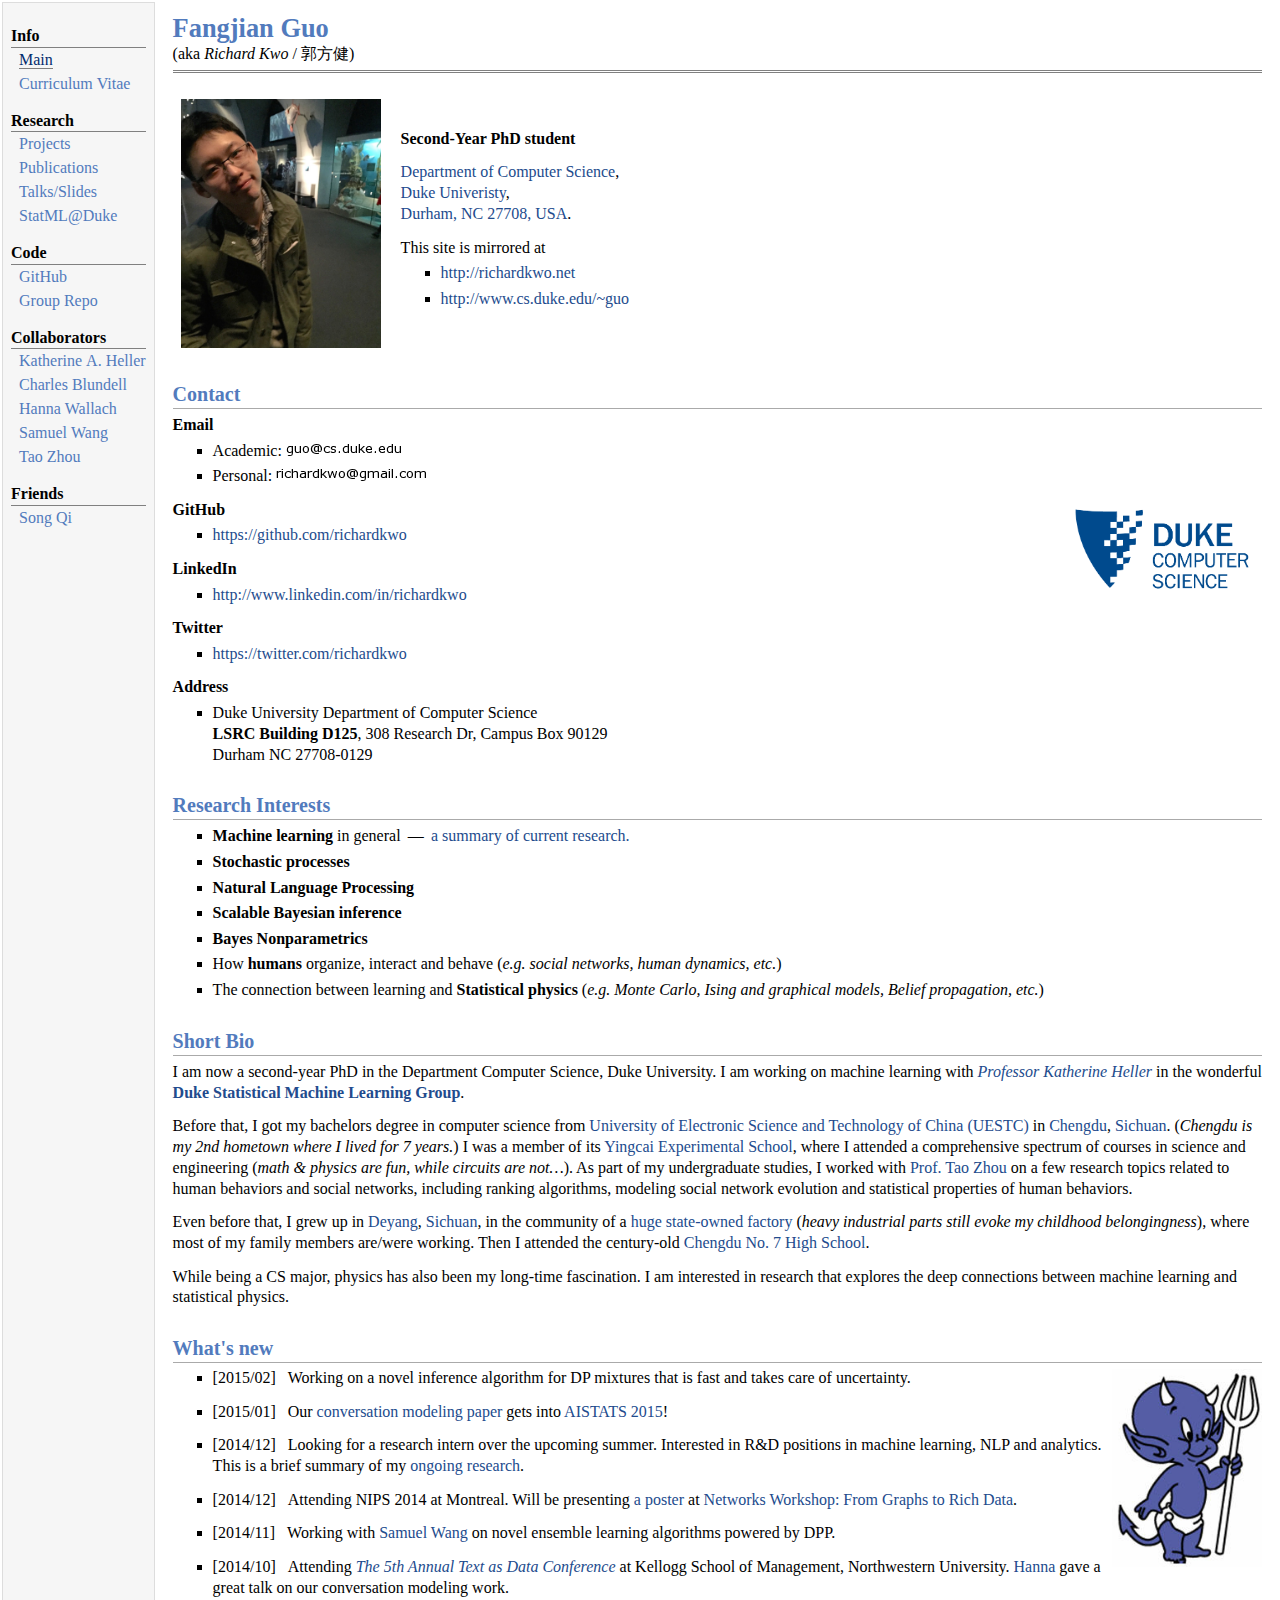
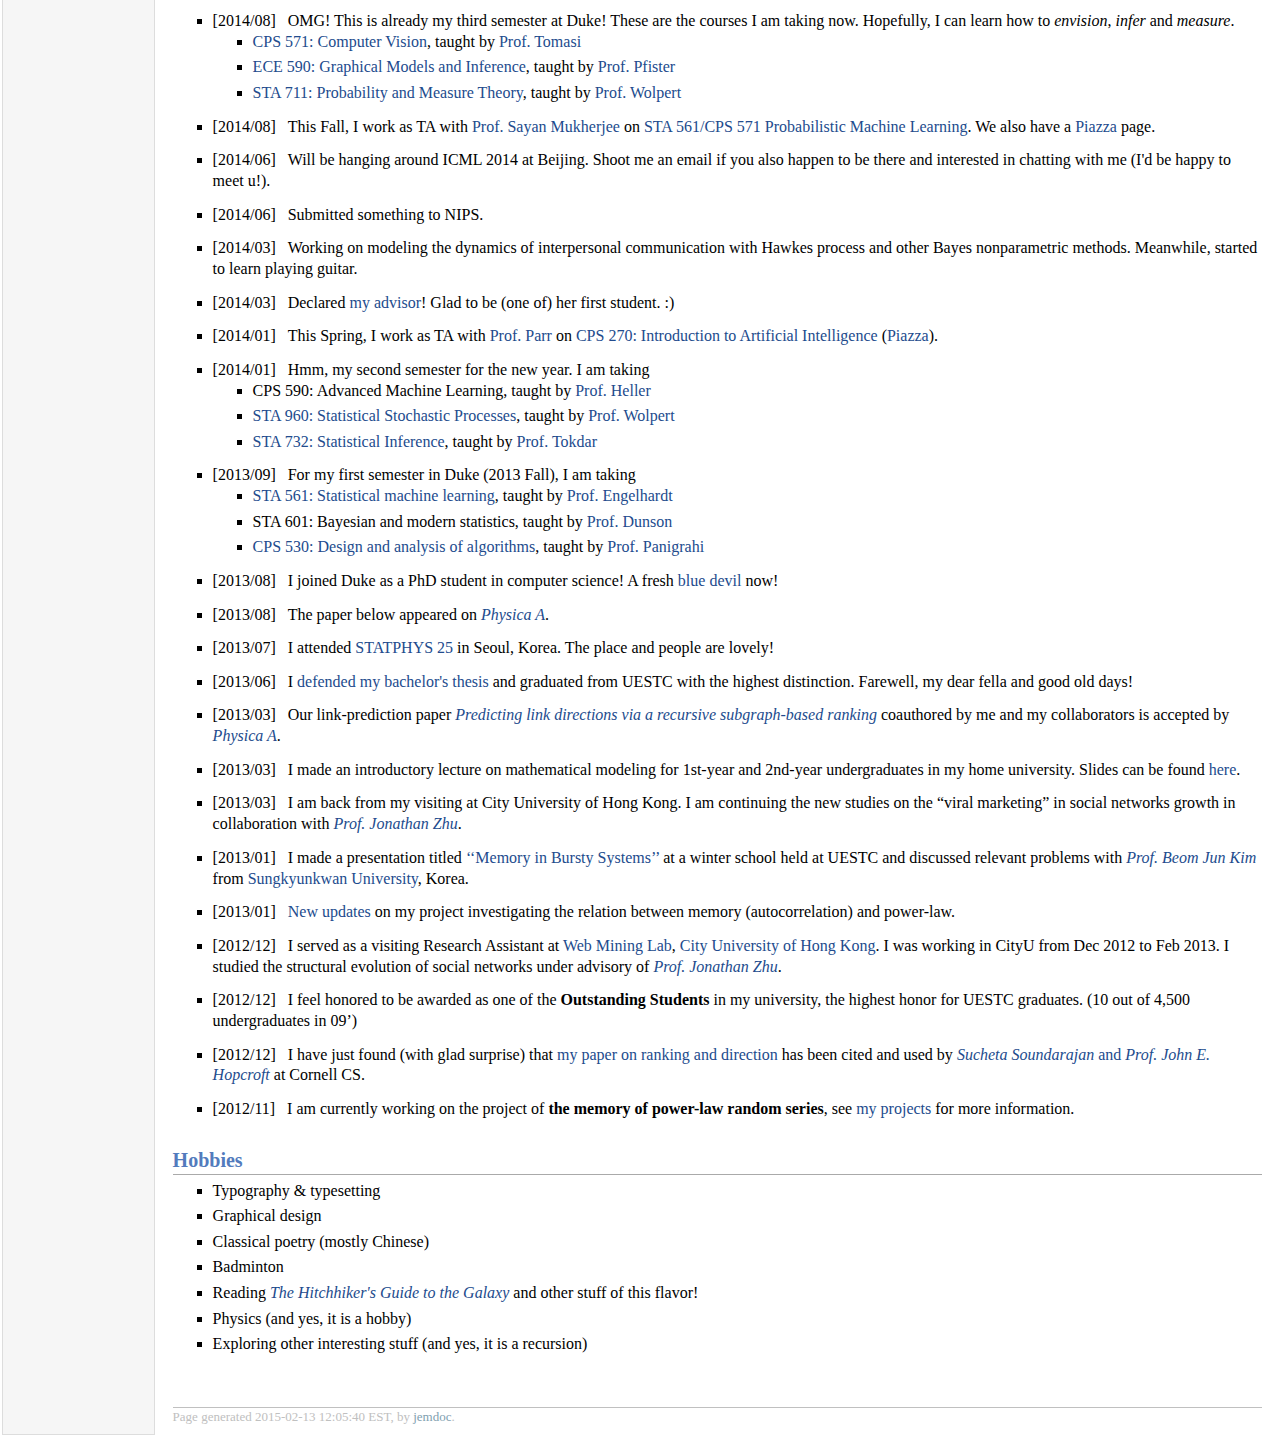
<file: html/index.html>
<!DOCTYPE html PUBLIC "-//W3C//DTD XHTML 1.1//EN"
  "http://www.w3.org/TR/xhtml11/DTD/xhtml11.dtd">
<html xmlns="http://www.w3.org/1999/xhtml" xml:lang="en">
<head>
<meta name="generator" content="jemdoc, see http://jemdoc.jaboc.net/" />
<meta http-equiv="Content-Type" content="text/html;charset=utf-8" />
<link rel="stylesheet" href="jemdoc.css" type="text/css" />
<title>Fangjian Guo's Home Page</title>
</head>
<body>
<script type="text/javascript">
var gaJsHost = (("https:" == document.location.protocol) ? "https://ssl." : "http://www.");
document.write(unescape("%3Cscript src='" + gaJsHost + "google-analytics.com/ga.js' type='text/javascript'%3E%3C/script%3E"));
</script>
<script type="text/javascript">
try {
    var pageTracker = _gat._getTracker("UA-36013347-1");
    pageTracker._trackPageview();
} catch(err) {}</script>
<table summary="Table for page layout." id="tlayout">
<tr valign="top">
<td id="layout-menu">
<div class="menu-category">Info</div>
<div class="menu-item"><a href="index.html" class="current">Main</a></div>
<div class="menu-item"><a href="CV.html">Curriculum&nbsp;Vitae</a></div>
<div class="menu-category">Research</div>
<div class="menu-item"><a href="project.html">Projects</a></div>
<div class="menu-item"><a href="publication.html">Publications</a></div>
<div class="menu-item"><a href="talks.html">Talks/Slides</a></div>
<div class="menu-item"><a href="http://web.duke.edu/statml/">StatML@Duke</a></div>
<div class="menu-category">Code</div>
<div class="menu-item"><a href="https://github.com/richardkwo">GitHub</a></div>
<div class="menu-item"><a href="https://github.com/dukeML">Group&nbsp;Repo</a></div>
<div class="menu-category">Collaborators</div>
<div class="menu-item"><a href="https://stat.duke.edu/~kheller/">Katherine&nbsp;A.&nbsp;Heller</a></div>
<div class="menu-item"><a href="http://www.gatsby.ucl.ac.uk/~ucgtcbl/">Charles&nbsp;Blundell</a></div>
<div class="menu-item"><a href="http://dirichlet.net/">Hanna&nbsp;Wallach</a></div>
<div class="menu-item"><a href="https://stat.duke.edu/~xw56/">Samuel&nbsp;Wang</a></div>
<div class="menu-item"><a href="http://scholar.google.com/citations?user=MXgWgmEAAAAJ">Tao&nbsp;Zhou</a></div>
<div class="menu-category">Friends</div>
<div class="menu-item"><a href="http://www.songqiuestc.com/">Song&nbsp;Qi</a></div>
</td>
<td id="layout-content">
<div id="toptitle">
<h1>Fangjian Guo</h1>
<div id="subtitle">(aka <i>Richard Kwo</i> / 郭方健)</div>
</div>
<table class="imgtable"><tr><td>
<a href="https://www.flickr.com/richardkwo/"><img src="photos/at_natural_history_museum.jpg" alt="My photo" width="200px" /></a>&nbsp;</td>
<td align="left"><p><b>Second-Year PhD student</b></p>
<p><a href="http://www.cs.duke.edu/">Department of Computer Science</a>, <br />
<a href="http://duke.edu/">Duke Univeristy</a>, <br />
<a href="https://www.google.com/maps?sll=36.0024071,-78.9370579&amp;sspn=0.02423327337426626,0.061800491502095954&amp;t=m&amp;q=Levine+Science+Research+Center,+Durham,+NC&amp;dg=opt&amp;ie=UTF8&amp;hq=&amp;hnear=Levine+Science+Research+Center,+Durham,+North+Carolina+27710&amp;ll=36.004691,-78.941917&amp;spn=0.01038,0.022724&amp;z=16&amp;vpsrc=0&amp;iwloc=A">Durham, NC 27708, USA</a>.</p>
<p>This site is mirrored at </p>
<ul>
<li><p><a href="http://richardkwo.net">http://richardkwo.net</a></p>
</li>
<li><p><a href="http://www.cs.duke.edu/~guo">http://www.cs.duke.edu/~guo</a></p>
</li>
</ul>
</td></tr></table>
<h2>Contact</h2>
<p><b>Email</b> </p>
<p><a href="http://www.cs.duke.edu/"><img src="cslogo.png" alt="Duke CS logo" align="right" width=200> </a></p>
<ul>
<li><p>Academic: <img src="csmail.png" align="bottom"></p>
</li>
<li><p>Personal: <img src="gmail.png" align="bottom"></p>
</li>
</ul>
<p><b>GitHub</b></p>
<ul>
<li><p><a href="https://github.com/richardkwo">https://github.com/richardkwo</a></p>
</li>
</ul>
<p><b>LinkedIn</b></p>
<ul>
<li><p><a href="http://www.linkedin.com/in/richardkwo">http://www.linkedin.com/in/richardkwo</a></p>
</li>
</ul>
<p><b>Twitter</b></p>
<ul>
<li><p><a href="https://twitter.com/richardkwo">https://twitter.com/richardkwo</a></p>
</li>
</ul>
<p><b>Address</b> </p>
<ul>
<li><p>Duke University Department of Computer Science <br />
<b>LSRC Building D125</b>, 308 Research Dr, Campus Box 90129 <br />
Durham NC 27708-0129</p>
</li>
</ul>
<h2>Research Interests</h2>
<ul>
<li><p><b>Machine learning</b> in general &#8201;&mdash;&#8201; <a href="current-research.html">a summary of current research.</a></p>
</li>
<li><p><b>Stochastic processes</b></p>
</li>
<li><p><b>Natural Language Processing</b></p>
</li>
<li><p><b>Scalable Bayesian inference</b></p>
</li>
<li><p><b>Bayes Nonparametrics</b></p>
</li>
<li><p>How <b>humans</b> organize, interact and behave (<i>e.g. social networks, human dynamics, etc.</i>) </p>
</li>
<li><p>The connection between learning and <b>Statistical physics</b> (<i>e.g. Monte Carlo, Ising and graphical models, Belief propagation, etc.</i>)</p>
</li>
</ul>
<h2>Short Bio</h2>
<p>I am now a second-year PhD in the Department Computer Science, Duke University. I am working on machine learning with <a href="http://stat.duke.edu/~kheller/"><i>Professor Katherine Heller</i></a> in the wonderful 
<a href="https://web.duke.edu/statml/"><b>Duke Statistical Machine Learning Group</b></a>.</p>
<p>Before that, I got my bachelors degree in computer science from <a href="http://www.oice.uestc.edu.cn/en/">University of Electronic Science and Technology of China (UESTC)</a> in <a href="http://en.wikipedia.org/wiki/Chengdu">Chengdu</a>, <a href="http://en.wikipedia.org/wiki/Sichuan">Sichuan</a>. (<i>Chengdu is my 2nd hometown where I lived for 7 years.</i>) I was a member of its <a href="http://www.yingcai.uestc.edu.cn/">Yingcai Experimental School</a>, where I attended a comprehensive spectrum of courses in science and engineering (<i>math &amp; physics are fun, while circuits are not&hellip;</i>). As part of my undergraduate studies, I worked with <a href="http://scholar.google.com/citations?user=MXgWgmEAAAAJ&amp;hl=en&amp;oi=ao">Prof. Tao Zhou</a> on a few research topics related to human behaviors and social networks, including ranking algorithms, modeling social network evolution and statistical properties of human behaviors.</p>
<p>Even before that, I grew up in <a href="http://en.wikipedia.org/wiki/Deyang">Deyang</a>, <a href="http://en.wikipedia.org/wiki/Sichuan">Sichuan</a>, in the community of a <a href="http://www.china-erzhong.com/erzhong-en/">huge state-owned factory</a> (<i>heavy industrial parts still evoke my childhood belongingness</i>), where most of my family members are/were working. Then I attended the century-old <a href="http://www.cdqz.net/">Chengdu No. 7 High School</a>.</p>
<p>While being a CS major, physics has also been my long-time fascination. I am interested in research that explores the deep connections between machine learning and statistical physics.  </p>
<h2>What's new</h2>
<p><img src="baby_blue_devil.jpg" align="right" width=150></p>
<ul>
<li><p>[2015/02]&nbsp;&nbsp;&nbsp;Working on a novel inference algorithm for DP mixtures that is fast and takes care of uncertainty. </p>
</li>
</ul>
<ul>
<li><p>[2015/01]&nbsp;&nbsp;&nbsp;Our <a href="http://arxiv.org/abs/1411.2674">conversation modeling paper</a> gets into <a href="http://www.aistats.org/">AISTATS 2015</a>!</p>
</li>
</ul>
<ul>
<li><p>[2014/12]&nbsp;&nbsp;&nbsp;Looking for a research intern over the upcoming summer. Interested in R&amp;D positions in machine learning, NLP and analytics. This is a brief summary of my <a href="current-research.html">ongoing research</a>. </p>
</li>
</ul>
<ul>
<li><p>[2014/12]&nbsp;&nbsp;&nbsp;Attending NIPS 2014 at Montreal. Will be presenting <a href="projects/bec_poster.pdf">a poster</a> at <a href="https://410f84824e101297359cc81c78f45c7c079eb26c.googledrive.com/host/0Bz6WHrWac3FrWnA5MjZqb3lWa2c/">Networks Workshop: From Graphs to Rich Data</a>.</p>
</li>
</ul>
<ul>
<li><p>[2014/11]&nbsp;&nbsp;&nbsp;Working with <a href="https://stat.duke.edu/~xw56/">Samuel Wang</a> on novel ensemble learning algorithms powered by DPP. </p>
</li>
</ul>
<ul>
<li><p>[2014/10]&nbsp;&nbsp;&nbsp;Attending <a href="http://www.kellogg.northwestern.edu/research/fordcenter/events/text%20as%20data%20oct%202014.htm"><i>The 5th Annual Text as Data Conference</i></a> at Kellogg School of Management, Northwestern University. <a href="http://dirichlet.net/">Hanna</a> gave a great talk on our conversation modeling work.</p>
</li>
</ul>
<ul>
<li><p>[2014/08]&nbsp;&nbsp;&nbsp;OMG! This is already my third semester at Duke! These are the courses I am taking now.
Hopefully, I can learn how to <i>envision</i>, <i>infer</i> and <i>measure</i>.</p>
<ul>
<li><p><a href="http://www.cs.duke.edu/courses/fall14/compsci527/">CPS 571: Computer Vision</a>, taught by <a href="http://www.cs.duke.edu/~tomasi/">Prof. Tomasi</a></p>
</li>
<li><p><a href="http://pfister.ee.duke.edu/courses/ecen590_10/">ECE 590: Graphical Models and Inference</a>, taught by <a href="http://pfister.ee.duke.edu/index.html">Prof. Pfister</a></p>
</li>
<li><p><a href="https://stat.duke.edu/courses/Fall14/sta711/">STA 711: Probability and Measure Theory</a>, taught by <a href="https://stat.duke.edu/~rlw/">Prof. Wolpert</a></p>
</li>
</ul>

</li>
</ul>
<ul>
<li><p>[2014/08]&nbsp;&nbsp;&nbsp;This Fall, I work as TA with <a href="https://stat.duke.edu/~sayan/">Prof. Sayan Mukherjee</a> on <a href="https://stat.duke.edu/~sayan/561/index.html">STA 561/CPS 571 Probabilistic Machine Learning</a>. We also have a <a href="https://piazza.com/class/hz5epkb5wkp4wk">Piazza</a> page. </p>
</li>
</ul>
<ul>
<li><p>[2014/06]&nbsp;&nbsp;&nbsp;Will be hanging around ICML 2014 at Beijing. Shoot me an email if you also happen to be there and interested in chatting with me (I'd be happy to meet u!).</p>
</li>
</ul>
<ul>
<li><p>[2014/06]&nbsp;&nbsp;&nbsp;Submitted something to NIPS.</p>
</li>
</ul>
<ul>
<li><p>[2014/03]&nbsp;&nbsp;&nbsp;Working on modeling the dynamics of interpersonal communication with Hawkes process and other Bayes nonparametric methods. Meanwhile, started to learn playing guitar.</p>
</li>
</ul>
<ul>
<li><p>[2014/03]&nbsp;&nbsp;&nbsp;Declared <a href="http://stat.duke.edu/~kheller/">my advisor</a>! Glad to be (one of) her first student. :)</p>
</li>
</ul>
<ul>
<li><p>[2014/01]&nbsp;&nbsp;&nbsp;This Spring, I work as TA with <a href="http://www.cs.duke.edu/~parr/">Prof. Parr</a> on <a href="http://www.cs.duke.edu/courses/spring14/compsci270/">CPS 270: Introduction to Artificial Intelligence</a> (<a href="https://piazza.com/duke/spring2014/compsci270/home">Piazza</a>).</p>
</li>
</ul>
<ul>
<li><p>[2014/01]&nbsp;&nbsp;&nbsp;Hmm, my second semester for the new year. I am taking</p>
<ul>
<li><p>CPS 590: Advanced Machine Learning, taught by <a href="http://stat.duke.edu/~kheller/">Prof. Heller</a></p>
</li>
<li><p><a href="http://www.stat.duke.edu/courses/Spring14/sta961.01/">STA 960: Statistical Stochastic Processes</a>, taught by <a href="http://www.stat.duke.edu/courses/Spring14/sta961.01/">Prof. Wolpert</a></p>
</li>
<li><p><a href="http://www.stat.duke.edu/~st118/sta732/">STA 732: Statistical Inference</a>, taught by <a href="http://www.stat.duke.edu/~st118/">Prof. Tokdar</a></p>
</li>
</ul>

</li>
</ul>
<ul>
<li><p>[2013/09]&nbsp;&nbsp;&nbsp;For my first semester in Duke (2013 Fall), I am taking </p>
<ul>
<li><p><a href="http://www.genome.duke.edu/labs/engelhardt/courses/sta561.html">STA 561: Statistical machine learning</a>, taught by <a href="http://www.genome.duke.edu/labs/engelhardt/">Prof. Engelhardt</a></p>
</li>
<li><p>STA 601: Bayesian and modern statistics, taught by <a href="http://www.isds.duke.edu/~dunson/">Prof. Dunson</a></p>
</li>
<li><p><a href="http://www.cs.duke.edu/courses/fall13/compsci530/">CPS 530: Design and analysis of algorithms</a>, taught by <a href="http://www.cs.duke.edu/~debmalya/">Prof. Panigrahi</a></p>
</li>
</ul>

</li>
</ul>
<ul>
<li><p>[2013/08]&nbsp;&nbsp;&nbsp;I joined Duke as a PhD student in computer science! A fresh <a href="http://en.wikipedia.org/wiki/Duke_Blue_Devils">blue devil</a> now! </p>
</li>
</ul>
<ul>
<li><p>[2013/08]&nbsp;&nbsp;&nbsp;The paper below appeared on <a href="http://dx.doi.org/10.1016/j.physa.2013.03.025"><i>Physica A</i></a>.</p>
</li>
</ul>
<ul>
<li><p>[2013/07]&nbsp;&nbsp;&nbsp;I attended <a href="http://www.statphys25.org/">STATPHYS 25</a> in Seoul, Korea. The place and people are lovely!</p>
</li>
</ul>
<ul>
<li><p>[2013/06]&nbsp;&nbsp;&nbsp;I <a href="talks/ThesisDefPresentation_Guo.pdf">defended my bachelor's thesis</a> and graduated from UESTC with the highest distinction. Farewell, my dear fella and good old days!</p>
</li>
</ul>
<ul>
<li><p>[2013/03]&nbsp;&nbsp;&nbsp;Our link-prediction paper <a href="http://arxiv.org/pdf/1206.2199v3"><i>Predicting link directions via a recursive subgraph-based ranking</i></a> coauthored by me and my collaborators is accepted by <a href="http://www.journals.elsevier.com/physica-a-statistical-mechanics-and-its-applications/"><i>Physica A</i></a>.</p>
</li>
</ul>
<ul>
<li><p>[2013/03]&nbsp;&nbsp;&nbsp;I made an introductory lecture on mathematical modeling for 1st-year and 2nd-year undergraduates in my home university. Slides can be found <a href="talks/MMIntro.pdf">here</a>.</p>
</li>
</ul>
<ul>
<li><p>[2013/03]&nbsp;&nbsp;&nbsp;I am back from my visiting at City University of Hong Kong. I am continuing the new studies on the &ldquo;viral marketing&rdquo; in social networks growth in collaboration with <a href="http://weblab.com.cityu.edu.hk/blog/jzhu/"><i>Prof. Jonathan Zhu</i></a>.</p>
</li>
</ul>
<ul>
<li><p>[2013/01]&nbsp;&nbsp;&nbsp;I made a presentation titled <a href="talks/BurstMemSlides.pdf">&lsquo;&lsquo;Memory in Bursty Systems&rsquo;&rsquo;</a> at a winter school held at UESTC and discussed relevant problems with <a href="http://statphys.skku.ac.kr/"><i>Prof. Beom Jun Kim</i></a> from <a href="http://www.skku.edu/eng/">Sungkyunkwan University</a>, Korea.</p>
</li>
</ul>
<ul>
<li><p>[2013/01]&nbsp;&nbsp;&nbsp;<a href="powermemproject.html">New updates</a> on my project investigating the relation between memory (autocorrelation) and power-law.</p>
</li>
</ul>
<ul>
<li><p>[2012/12]&nbsp;&nbsp;&nbsp;I served as a visiting Research Assistant at <a href="http://weblab.com.cityu.edu.hk/blog/">Web Mining Lab</a>, <a href="http://www.cityu.edu.hk/">City University of Hong Kong</a>. I was working in CityU from Dec 2012 to Feb 2013. I studied the structural evolution of social networks under advisory of <a href="http://weblab.com.cityu.edu.hk/blog/jzhu/"><i>Prof. Jonathan Zhu</i></a>.</p>
</li>
</ul>
<ul>
<li><p>[2012/12]&nbsp;&nbsp;&nbsp;I feel honored to be awarded as one of the <b>Outstanding Students</b> in my university, the highest honor for UESTC graduates. (10 out of 4,500 undergraduates in 09&rsquo;)</p>
</li>
</ul>
<ul>
<li><p>[2012/12]&nbsp;&nbsp;&nbsp;I have just found (with glad surprise) that <a href="http://arxiv.org/abs/1206.2199">my paper on ranking and direction</a> has been cited and used by <a href="http://www.cs.cornell.edu/~sucheta/papers/LinkDirections.pdf"><i>Sucheta Soundarajan</i> and <i>Prof. John E. Hopcroft</i></a> at Cornell CS.</p>
</li>
</ul>
<ul>
<li><p>[2012/11]&nbsp;&nbsp;&nbsp;I am currently working on the project of <b>the memory of power-law random series</b>, 
see <a href="project.html">my projects</a> for more information.</p>
</li>
</ul>
<h2>Hobbies</h2>
<ul>
<li><p>Typography &amp; typesetting</p>
</li>
<li><p>Graphical design</p>
</li>
<li><p>Classical poetry (mostly Chinese)</p>
</li>
<li><p>Badminton</p>
</li>
<li><p>Reading <a href="http://en.wikipedia.org/wiki/The_Hitchhiker's_Guide_to_the_Galaxy"><i>The Hitchhiker's Guide to the Galaxy</i></a> and other stuff of this flavor!</p>
</li>
<li><p>Physics (and yes, it is a hobby)</p>
</li>
<li><p>Exploring other interesting stuff (and yes, it is a recursion)</p>
</li>
</ul>
<div id="footer">
<div id="footer-text">
Page generated 2015-02-13 12:05:40 EST, by <a href="http://jemdoc.jaboc.net/">jemdoc</a>.
</div>
</div>
</td>
</tr>
</table>
<script type="text/javascript">
</file>
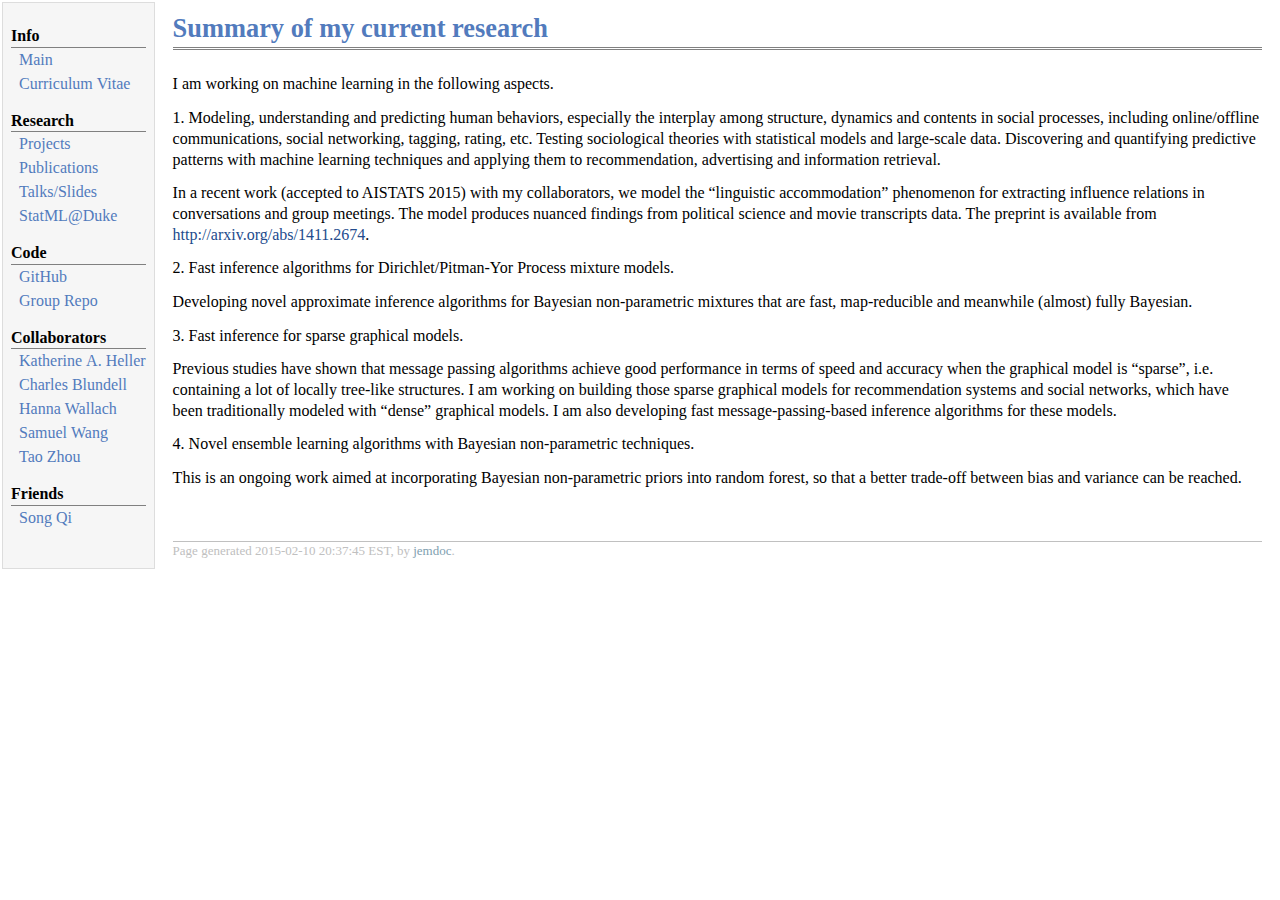
<file: html/current-research.html>
<!DOCTYPE html PUBLIC "-//W3C//DTD XHTML 1.1//EN"
  "http://www.w3.org/TR/xhtml11/DTD/xhtml11.dtd">
<html xmlns="http://www.w3.org/1999/xhtml" xml:lang="en">
<head>
<meta name="generator" content="jemdoc, see http://jemdoc.jaboc.net/" />
<meta http-equiv="Content-Type" content="text/html;charset=utf-8" />
<link rel="stylesheet" href="jemdoc.css" type="text/css" />
<title>Fangjian Guo's Home Page</title>
</head>
<body>
<script type="text/javascript">
var gaJsHost = (("https:" == document.location.protocol) ? "https://ssl." : "http://www.");
document.write(unescape("%3Cscript src='" + gaJsHost + "google-analytics.com/ga.js' type='text/javascript'%3E%3C/script%3E"));
</script>
<script type="text/javascript">
try {
    var pageTracker = _gat._getTracker("UA-36013347-1");
    pageTracker._trackPageview();
} catch(err) {}</script>
<table summary="Table for page layout." id="tlayout">
<tr valign="top">
<td id="layout-menu">
<div class="menu-category">Info</div>
<div class="menu-item"><a href="index.html">Main</a></div>
<div class="menu-item"><a href="CV.html">Curriculum&nbsp;Vitae</a></div>
<div class="menu-category">Research</div>
<div class="menu-item"><a href="project.html">Projects</a></div>
<div class="menu-item"><a href="publication.html">Publications</a></div>
<div class="menu-item"><a href="talks.html">Talks/Slides</a></div>
<div class="menu-item"><a href="http://web.duke.edu/statml/">StatML@Duke</a></div>
<div class="menu-category">Code</div>
<div class="menu-item"><a href="https://github.com/richardkwo">GitHub</a></div>
<div class="menu-item"><a href="https://github.com/dukeML">Group&nbsp;Repo</a></div>
<div class="menu-category">Collaborators</div>
<div class="menu-item"><a href="https://stat.duke.edu/~kheller/">Katherine&nbsp;A.&nbsp;Heller</a></div>
<div class="menu-item"><a href="http://www.gatsby.ucl.ac.uk/~ucgtcbl/">Charles&nbsp;Blundell</a></div>
<div class="menu-item"><a href="http://dirichlet.net/">Hanna&nbsp;Wallach</a></div>
<div class="menu-item"><a href="https://stat.duke.edu/~xw56/">Samuel&nbsp;Wang</a></div>
<div class="menu-item"><a href="http://scholar.google.com/citations?user=MXgWgmEAAAAJ">Tao&nbsp;Zhou</a></div>
<div class="menu-category">Friends</div>
<div class="menu-item"><a href="http://www.songqiuestc.com/">Song&nbsp;Qi</a></div>
</td>
<td id="layout-content">
<div id="toptitle">
<h1>Summary of my current research </h1>
</div>
<p>I am working on machine learning in the following aspects. </p>
<p>1. Modeling, understanding and predicting human behaviors, especially the interplay among structure, dynamics and contents in social processes, including online/offline communications, social networking, tagging, rating, etc. Testing sociological theories with statistical models and large-scale data. Discovering and quantifying predictive patterns with machine learning techniques and applying them to recommendation, advertising and information retrieval.</p>
<p>In a recent work (accepted to AISTATS 2015) with my collaborators,  we model the &ldquo;linguistic accommodation&rdquo; phenomenon for extracting influence relations in conversations and group meetings. The model produces nuanced findings from political science and movie transcripts data. The preprint is available from <a href="http://arxiv.org/abs/1411.2674">http://arxiv.org/abs/1411.2674</a>.</p>
<p>2. Fast inference algorithms for Dirichlet/Pitman-Yor Process mixture models. </p>
<p>Developing novel approximate inference algorithms for Bayesian non-parametric mixtures that are fast, map-reducible and meanwhile (almost) fully Bayesian.</p>
<p>3. Fast inference for sparse graphical models. </p>
<p>Previous studies have shown that message passing algorithms achieve good performance in terms of speed and accuracy when the graphical model is &ldquo;sparse&rdquo;, i.e. containing a lot of locally tree-like structures. I am working on building those sparse graphical models for recommendation systems and social networks, which have been traditionally modeled with &ldquo;dense&rdquo; graphical models. I am also developing fast message-passing-based inference algorithms for these models. </p>
<p>4. Novel ensemble learning algorithms with Bayesian non-parametric techniques.</p>
<p>This is an ongoing work aimed at incorporating Bayesian non-parametric priors into random forest, so that a better trade-off between bias and variance can be reached.</p>
<div id="footer">
<div id="footer-text">
Page generated 2015-02-10 20:37:45 EST, by <a href="http://jemdoc.jaboc.net/">jemdoc</a>.
</div>
</div>
</td>
</tr>
</table>
<script type="text/javascript">
</file>
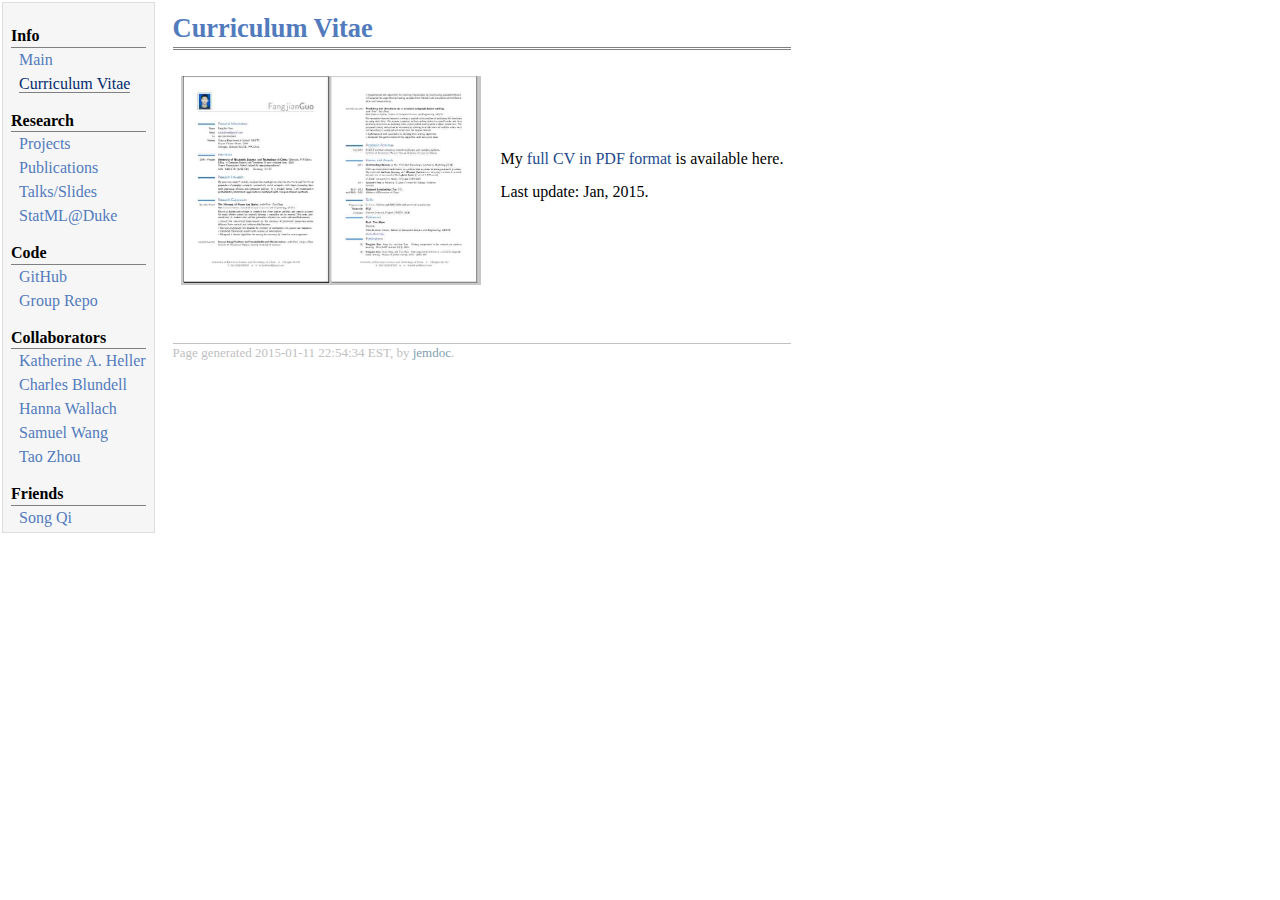
<file: html/CV.html>
<!DOCTYPE html PUBLIC "-//W3C//DTD XHTML 1.1//EN"
  "http://www.w3.org/TR/xhtml11/DTD/xhtml11.dtd">
<html xmlns="http://www.w3.org/1999/xhtml" xml:lang="en">
<head>
<meta name="generator" content="jemdoc, see http://jemdoc.jaboc.net/" />
<meta http-equiv="Content-Type" content="text/html;charset=utf-8" />
<link rel="stylesheet" href="jemdoc.css" type="text/css" />
<title>Curriculum Vitae</title>
</head>
<body>
<script type="text/javascript">
var gaJsHost = (("https:" == document.location.protocol) ? "https://ssl." : "http://www.");
document.write(unescape("%3Cscript src='" + gaJsHost + "google-analytics.com/ga.js' type='text/javascript'%3E%3C/script%3E"));
</script>
<script type="text/javascript">
try {
    var pageTracker = _gat._getTracker("UA-36013347-1");
    pageTracker._trackPageview();
} catch(err) {}</script>
<table summary="Table for page layout." id="tlayout">
<tr valign="top">
<td id="layout-menu">
<div class="menu-category">Info</div>
<div class="menu-item"><a href="index.html">Main</a></div>
<div class="menu-item"><a href="CV.html" class="current">Curriculum&nbsp;Vitae</a></div>
<div class="menu-category">Research</div>
<div class="menu-item"><a href="project.html">Projects</a></div>
<div class="menu-item"><a href="publication.html">Publications</a></div>
<div class="menu-item"><a href="talks.html">Talks/Slides</a></div>
<div class="menu-item"><a href="http://web.duke.edu/statml/">StatML@Duke</a></div>
<div class="menu-category">Code</div>
<div class="menu-item"><a href="https://github.com/richardkwo">GitHub</a></div>
<div class="menu-item"><a href="https://github.com/dukeML">Group&nbsp;Repo</a></div>
<div class="menu-category">Collaborators</div>
<div class="menu-item"><a href="https://stat.duke.edu/~kheller/">Katherine&nbsp;A.&nbsp;Heller</a></div>
<div class="menu-item"><a href="http://www.gatsby.ucl.ac.uk/~ucgtcbl/">Charles&nbsp;Blundell</a></div>
<div class="menu-item"><a href="http://dirichlet.net/">Hanna&nbsp;Wallach</a></div>
<div class="menu-item"><a href="https://stat.duke.edu/~xw56/">Samuel&nbsp;Wang</a></div>
<div class="menu-item"><a href="http://scholar.google.com/citations?user=MXgWgmEAAAAJ">Tao&nbsp;Zhou</a></div>
<div class="menu-category">Friends</div>
<div class="menu-item"><a href="http://www.songqiuestc.com/">Song&nbsp;Qi</a></div>
</td>
<td id="layout-content">
<div id="toptitle">
<h1>Curriculum Vitae</h1>
</div>
<table class="imgtable"><tr><td>
<a href="CV_FangjianGuo.pdf"><img src="CV_overview.jpg" alt="Thumbnail for CV" width="300px" /></a>&nbsp;</td>
<td align="left"><p>My <a href="CV_FangjianGuo.pdf">full CV in PDF format</a> is available here.</p>
<p>Last update: Jan, 2015.</p>
</td></tr></table>
<div id="footer">
<div id="footer-text">
Page generated 2015-01-11 22:54:34 EST, by <a href="http://jemdoc.jaboc.net/">jemdoc</a>.
</div>
</div>
</td>
</tr>
</table>
<script type="text/javascript">
</file>
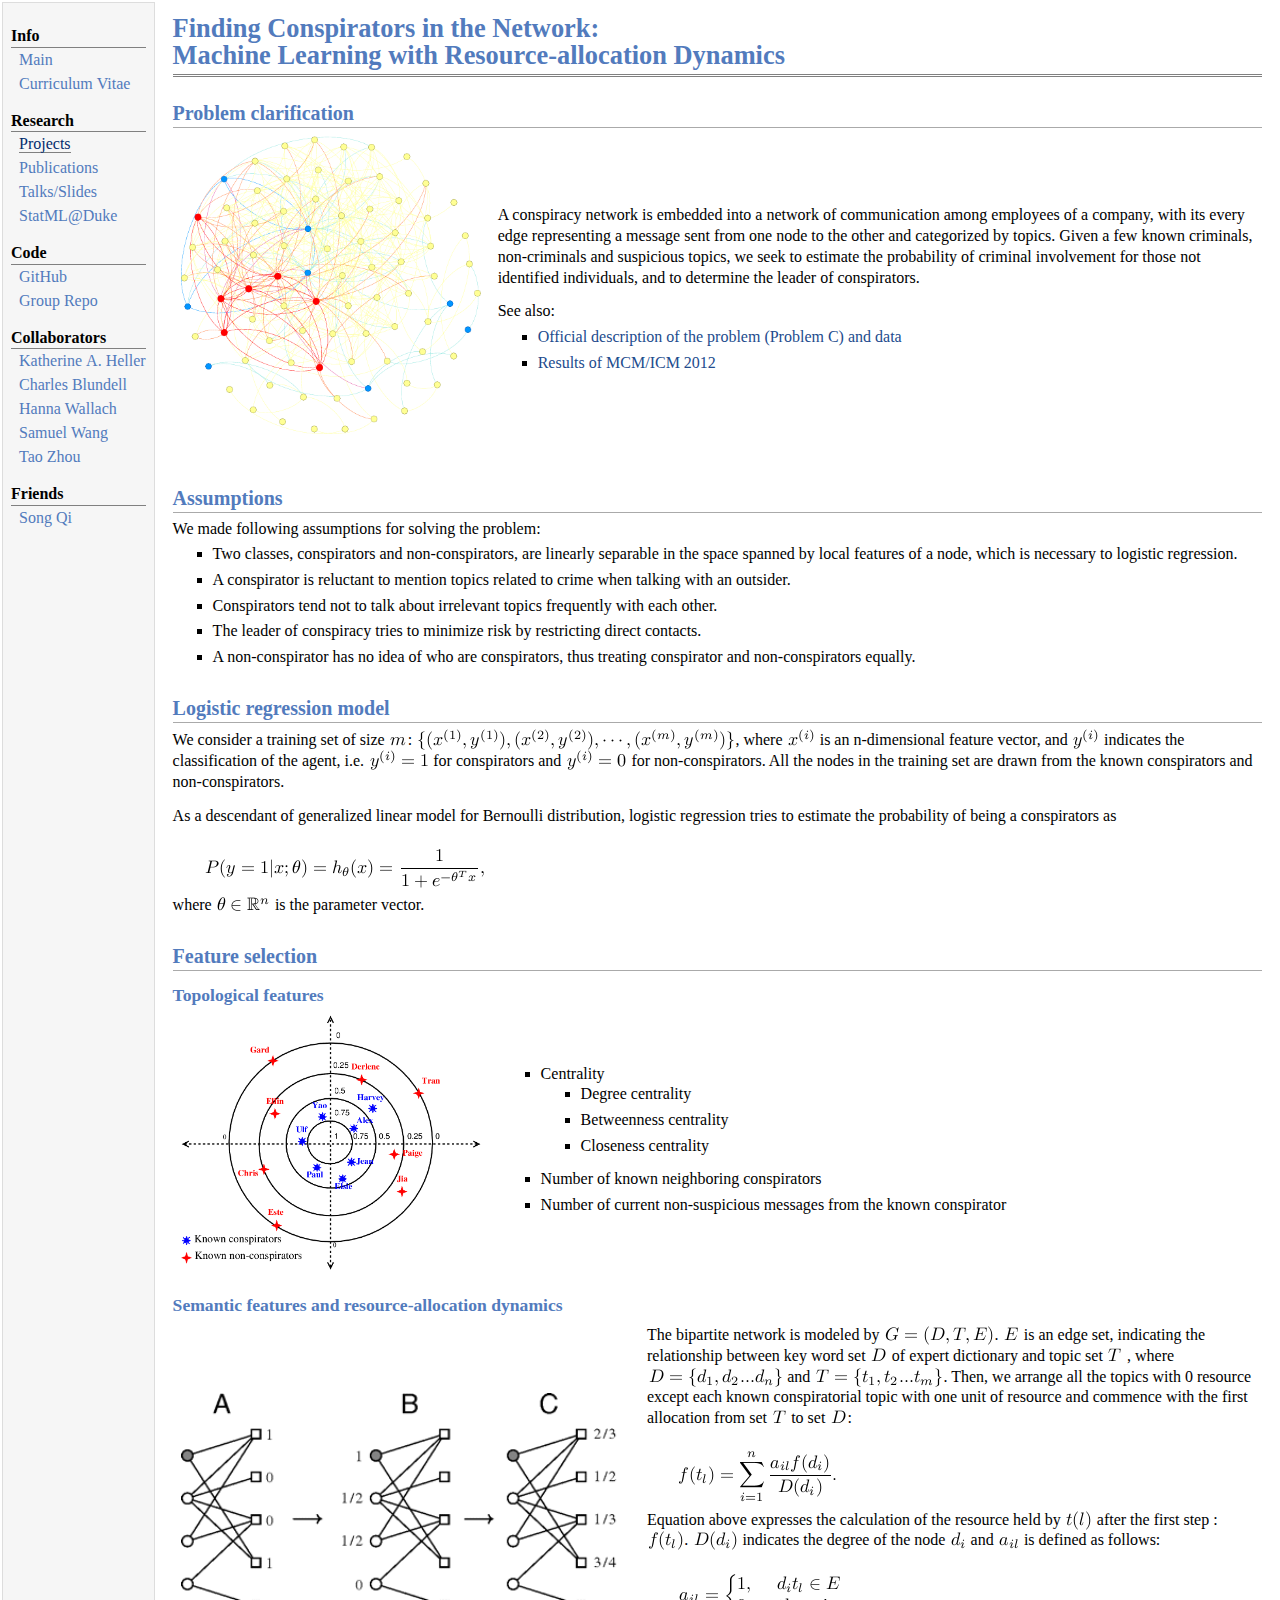
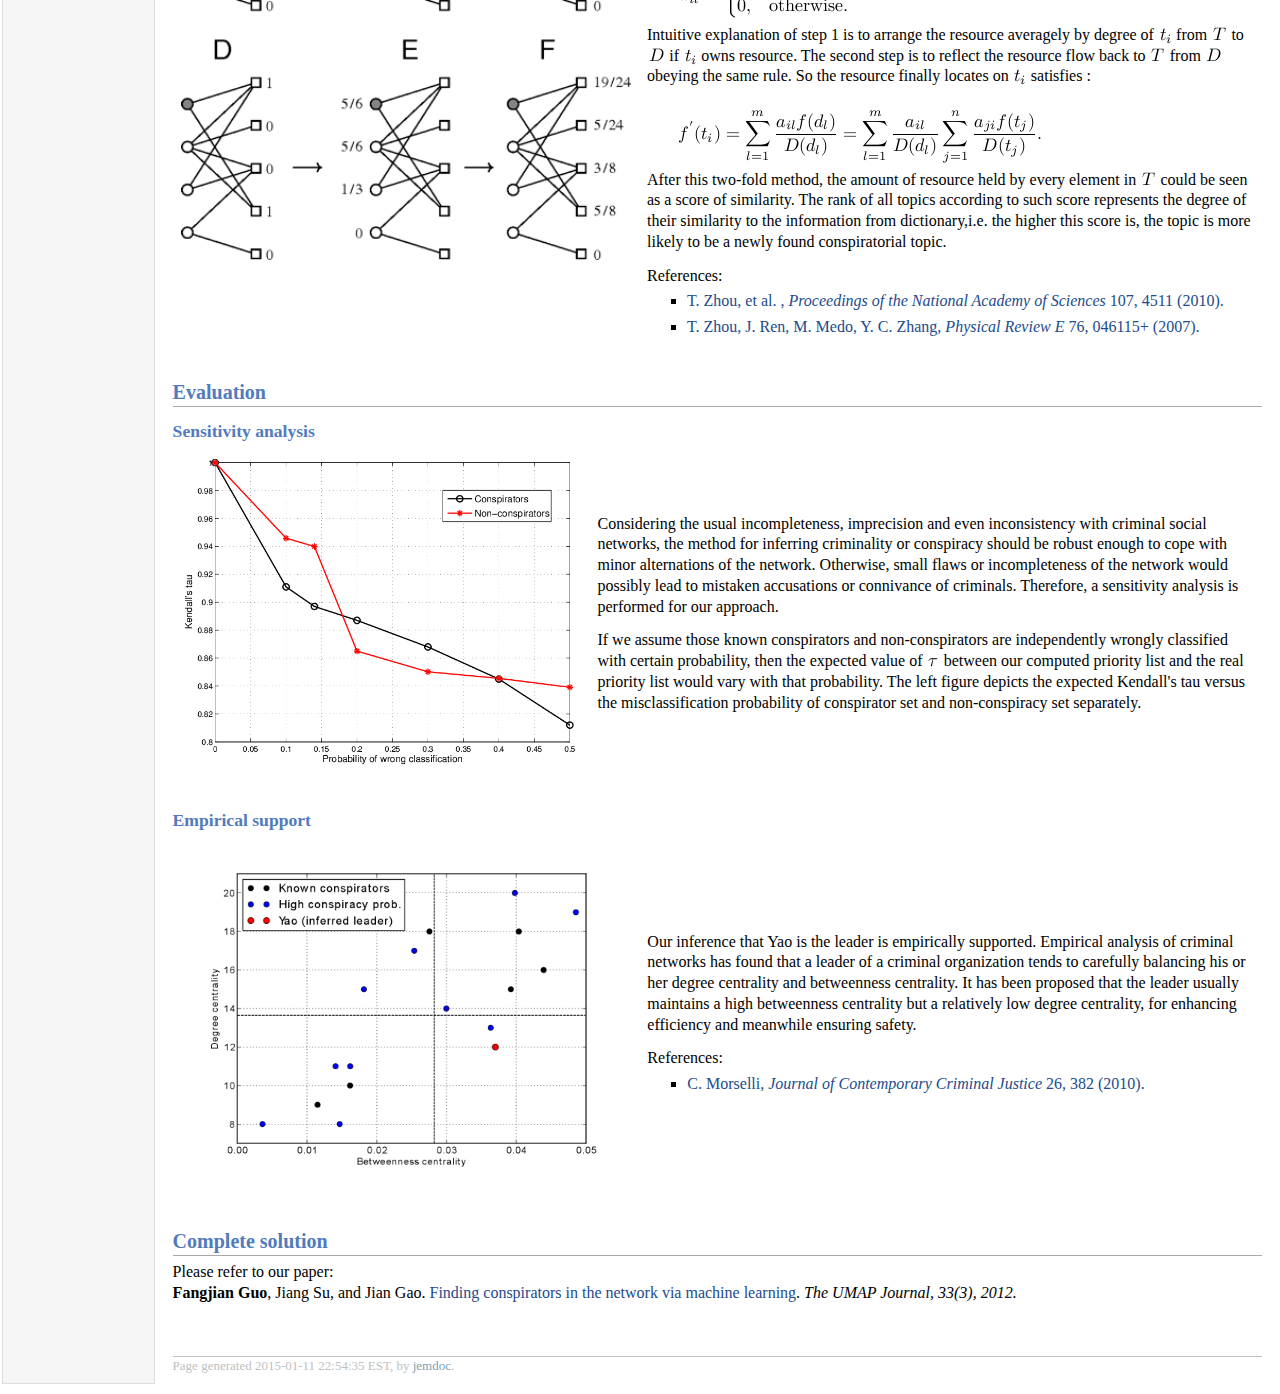
<file: html/icm2012.html>
<!DOCTYPE html PUBLIC "-//W3C//DTD XHTML 1.1//EN"
  "http://www.w3.org/TR/xhtml11/DTD/xhtml11.dtd">
<html xmlns="http://www.w3.org/1999/xhtml" xml:lang="en">
<head>
<meta name="generator" content="jemdoc, see http://jemdoc.jaboc.net/" />
<meta http-equiv="Content-Type" content="text/html;charset=utf-8" />
<link rel="stylesheet" href="jemdoc.css" type="text/css" />
<title>Finding Conspirators in the Network: Machine Learning with Resource-allocation Dynamics</title>
</head>
<body>
<script type="text/javascript">
var gaJsHost = (("https:" == document.location.protocol) ? "https://ssl." : "http://www.");
document.write(unescape("%3Cscript src='" + gaJsHost + "google-analytics.com/ga.js' type='text/javascript'%3E%3C/script%3E"));
</script>
<script type="text/javascript">
try {
    var pageTracker = _gat._getTracker("UA-36013347-1");
    pageTracker._trackPageview();
} catch(err) {}</script>
<table summary="Table for page layout." id="tlayout">
<tr valign="top">
<td id="layout-menu">
<div class="menu-category">Info</div>
<div class="menu-item"><a href="index.html">Main</a></div>
<div class="menu-item"><a href="CV.html">Curriculum&nbsp;Vitae</a></div>
<div class="menu-category">Research</div>
<div class="menu-item"><a href="project.html" class="current">Projects</a></div>
<div class="menu-item"><a href="publication.html">Publications</a></div>
<div class="menu-item"><a href="talks.html">Talks/Slides</a></div>
<div class="menu-item"><a href="http://web.duke.edu/statml/">StatML@Duke</a></div>
<div class="menu-category">Code</div>
<div class="menu-item"><a href="https://github.com/richardkwo">GitHub</a></div>
<div class="menu-item"><a href="https://github.com/dukeML">Group&nbsp;Repo</a></div>
<div class="menu-category">Collaborators</div>
<div class="menu-item"><a href="https://stat.duke.edu/~kheller/">Katherine&nbsp;A.&nbsp;Heller</a></div>
<div class="menu-item"><a href="http://www.gatsby.ucl.ac.uk/~ucgtcbl/">Charles&nbsp;Blundell</a></div>
<div class="menu-item"><a href="http://dirichlet.net/">Hanna&nbsp;Wallach</a></div>
<div class="menu-item"><a href="https://stat.duke.edu/~xw56/">Samuel&nbsp;Wang</a></div>
<div class="menu-item"><a href="http://scholar.google.com/citations?user=MXgWgmEAAAAJ">Tao&nbsp;Zhou</a></div>
<div class="menu-category">Friends</div>
<div class="menu-item"><a href="http://www.songqiuestc.com/">Song&nbsp;Qi</a></div>
</td>
<td id="layout-content">
<div id="toptitle">
<h1>Finding Conspirators in the Network: <br />Machine Learning with Resource-allocation Dynamics</h1>
</div>
<h2>Problem clarification</h2>
<table class="imgtable"><tr><td>
<img src="projects/icmnetwork.png" alt="The communication network" width="300px" />&nbsp;</td>
<td align="left"><p>A conspiracy network is embedded into a network of communication among
employees of a company, with its every edge representing a message sent from one
node to the other and categorized by topics. Given a few known criminals,
non-criminals and suspicious topics, we  seek to estimate the
probability of criminal involvement for those not identified individuals, and to determine
the leader of conspirators. </p>
<p>See also:</p>
<ul>
<li><p><a href="http://www.comap.com/undergraduate/contests/mcm/contests/2012/problems/">Official description of the problem (Problem C) and data</a></p>
</li>
<li><p><a href="http://www.comap.com/undergraduate/contests/mcm/contests/2012/results/">Results of MCM/ICM 2012</a></p>
</li>
</ul>
</td></tr></table>
<h2>Assumptions</h2>
<p>We made following assumptions for solving the problem:</p>
<ul>
<li><p>Two classes, conspirators and non-conspirators, are linearly
separable in the space spanned by local features of a node, which is necessary to
logistic regression. </p>
</li>
<li><p>A conspirator is reluctant to mention topics related to crime
when talking with an outsider. </p>
</li>
<li><p>Conspirators tend not to talk about irrelevant
topics frequently with each other.  </p>
</li>
<li><p>The leader of conspiracy tries to minimize risk
by restricting direct contacts. </p>
</li>
<li><p>A non-conspirator has no idea of who are
conspirators, thus treating conspirator and non-conspirators equally.</p>
</li>
</ul>
<h2>Logistic regression model</h2>
<p>We consider a training set of size <img class="eq" src="eqs/13952041964-130.png" alt="m" style="vertical-align: -1px" />: <img class="eq" src="eqs/8848840170561502900-130.png" alt="{ (x^{(1)},y^{(1)}),(x^{(2)},y^{(2)}),cdots,(x^{(m)},y^{(m)})}" style="vertical-align: -5px" />, where
<img class="eq" src="eqs/2852875442480622015-130.png" alt="x^{(i)}" style="vertical-align: -1px" /> is an n-dimensional feature vector, and <img class="eq" src="eqs/8004940747817752488-130.png" alt="y^{(i)}" style="vertical-align: -4px" /> indicates the classification of the agent, i.e. <img class="eq" src="eqs/4383795024210628328-130.png" alt="y^{(i)}=1" style="vertical-align: -4px" /> for conspirators and <img class="eq" src="eqs/4383795024210628329-130.png" alt="y^{(i)}=0" style="vertical-align: -4px" /> for non-conspirators. All the nodes in the training set are drawn from the known conspirators and non-conspirators.</p>
<p>As a descendant of generalized linear model for Bernoulli distribution, logistic
regression tries to estimate the probability of being a conspirators as</p>

<div class="eqwl"><img class="eqwl" src="eqs/7465270280643916999-130.png" alt=" 	P(y=1|x;theta)=h_{theta}(x)=frac{1}{1+e^{-theta^{T}x}}, " />
<br /></div><p>where <img class="eq" src="eqs/2555324846165943722-130.png" alt="theta in mathbb{R}^n" style="vertical-align: -1px" /> is the parameter vector.</p>
<h2>Feature selection</h2>
<h3>Topological features</h3>
<table class="imgtable"><tr><td>
<img src="projects/icmposs.png" alt="" width="300px" />&nbsp;</td>
<td align="left"><ul>
<li><p>Centrality</p>
<ul>
<li><p>Degree centrality</p>
</li>
<li><p>Betweenness centrality</p>
</li>
<li><p>Closeness centrality</p>
</li></ul>
</li>
<li><p>Number of known neighboring conspirators</p>
</li>
<li><p>Number of current non-suspicious messages from the known conspirator</p>
</li>
</ul>
</td></tr></table>
<h3>Semantic features and resource-allocation dynamics</h3>
<table class="imgtable"><tr><td>
<img src="projects/icmdiffusion.gif" alt="" width="450px" />&nbsp;</td>
<td align="left"><p>The bipartite network is modeled by <img class="eq" src="eqs/2992014567454040461-130.png" alt="G = (D,T,E)" style="vertical-align: -5px" />. <img class="eq" src="eqs/8832026564-130.png" alt="E" style="vertical-align: -0px" /> is an edge set, indicating the relationship between key word set <img class="eq" src="eqs/8704026181-130.png" alt="D" style="vertical-align: -0px" /> of expert dictionary and topic set <img class="eq" src="eqs/10752032341-130.png" alt="T" style="vertical-align: -0px" /> , where <img class="eq" src="eqs/816219370613521680-130.png" alt="D = {d_{1},d_{2}...d_{n}}" style="vertical-align: -5px" /> and <img class="eq" src="eqs/5543241725860195219-130.png" alt="T = {t_{1},t_{2}...t_{m}}" style="vertical-align: -5px" />. Then, we arrange all the topics with 0 resource except each known conspiratorial topic with one unit of resource and commence with the first allocation from set <img class="eq" src="eqs/10752032341-130.png" alt="T" style="vertical-align: -0px" /> to set <img class="eq" src="eqs/8704026181-130.png" alt="D" style="vertical-align: -0px" />:</p>

<div class="eqwl"><img class="eqwl" src="eqs/1652085370347371416-130.png" alt=" f(t_{l}) = sum_{i=1}^{n}frac{a_{il}f(d_{i})}{D(d_{i})}. " />
<br /></div><p>Equation above expresses the calculation of the resource held by <img class="eq" src="eqs/2314117222495391421-130.png" alt="t(l)" style="vertical-align: -5px" /> after the first step : <img class="eq" src="eqs/8290065053562585186-130.png" alt="f(t_{l})" style="vertical-align: -5px" />. <img class="eq" src="eqs/2191811180152079901-130.png" alt="D(d_{i})" style="vertical-align: -5px" /> indicates the degree of the node <img class="eq" src="eqs/5628104674003444907-130.png" alt="d_{i}" style="vertical-align: -4px" /> and <img class="eq" src="eqs/3266684170507652379-130.png" alt="a_{il}" style="vertical-align: -4px" /> is defined as follows:</p>

<div class="eqwl"><img class="eqwl" src="eqs/4041284064205613887-130.png" alt=" a_{il} = left{begin{matrix} 1, &amp; d_{i}t_{l} in E  0, &amp; text{otherwise}. end{matrix}right. " />
<br /></div><p>Intuitive explanation of step 1 is to arrange the resource averagely by degree of <img class="eq" src="eqs/3752987291241194299-130.png" alt="t_{i}" style="vertical-align: -4px" /> from <img class="eq" src="eqs/10752032341-130.png" alt="T" style="vertical-align: -0px" /> to <img class="eq" src="eqs/8704026181-130.png" alt="D" style="vertical-align: -0px" /> if  <img class="eq" src="eqs/3752987291241194299-130.png" alt="t_{i}" style="vertical-align: -4px" /> owns resource.  The second step is to reflect the resource flow back to <img class="eq" src="eqs/10752032341-130.png" alt="T" style="vertical-align: -0px" /> from <img class="eq" src="eqs/8704026181-130.png" alt="D" style="vertical-align: -0px" /> obeying the same rule. So the resource finally locates on <img class="eq" src="eqs/3752987291241194299-130.png" alt="t_{i}" style="vertical-align: -4px" />  satisfies :</p>

<div class="eqwl"><img class="eqwl" src="eqs/5795500624503393007-130.png" alt=" f^{'}(t_{i}) = sum_{l=1}^{m}frac{a_{il}f(d_{l})}{D(d_{l})} = sum_{l=1}^{m}frac{a_{il}}{D(d_{l})}sum_{j=1}^{n}frac{a_{ji}f(t_{j})}{D(t_{j})}. " />
<br /></div><p>After this two-fold method, the amount of resource held by every element in <img class="eq" src="eqs/10752032341-130.png" alt="T" style="vertical-align: -0px" /> could be seen as a score of similarity. The rank of all topics according to such score represents the degree of their similarity to the information from dictionary,i.e. the higher this score is, the topic is more likely to be a newly found conspiratorial topic.</p>
<p>References: </p>
<ul>
<li><p><a href="http://www.pnas.org/content/107/10/4511.full">T. Zhou, et al. , <i>Proceedings of the National Academy of Sciences</i> 107, 4511 (2010).</a></p>
</li>
<li><p><a href="http://pre.aps.org/abstract/PRE/v76/i4/e046115">T. Zhou, J. Ren, M. Medo, Y. C. Zhang, <i>Physical Review E</i>  76, 046115+ (2007).</a></p>
</li>
</ul>
</td></tr></table>
<h2>Evaluation</h2>
<h3>Sensitivity analysis</h3>
<table class="imgtable"><tr><td>
<img src="projects/icmkendall.png" alt="" width="400px" />&nbsp;</td>
<td align="left"><p>Considering the usual incompleteness, imprecision and even inconsistency with criminal social networks, the method for inferring criminality or conspiracy should be robust enough to cope with minor alternations of the network. Otherwise, small flaws or incompleteness of the network would possibly lead to mistaken accusations or connivance of criminals. Therefore, a sensitivity analysis is performed for our approach.</p>
<p>If we assume those known conspirators and non-conspirators are independently wrongly classified with certain probability, then the expected value of <img class="eq" src="eqs/5161649540742415246-130.png" alt="tau" style="vertical-align: -1px" /> between our computed priority list and the real priority list would vary with that probability. The left figure depicts the expected Kendall's tau versus the misclassification probability of conspirator set and non-conspiracy set separately.</p>
</td></tr></table>
<h3>Empirical support</h3>
<table class="imgtable"><tr><td>
<img src="projects/icmsupport.png" alt="" width="450px" />&nbsp;</td>
<td align="left"><p>Our inference that Yao is the leader is empirically supported. Empirical analysis of criminal networks has found that a leader of a criminal organization tends to carefully
balancing his or her degree centrality and betweenness centrality. It has been proposed that the leader usually maintains a high betweenness centrality but a relatively low degree centrality, for enhancing efficiency and meanwhile ensuring safety.</p>
<p>References: </p>
<ul>
<li><p><a href="http://ccj.sagepub.com/content/26/4/382.short">C. Morselli, <i>Journal of Contemporary Criminal Justice</i> 26, 382 (2010).</a></p>
</li>
</ul>
</td></tr></table>
<h2>Complete solution</h2>
<p>Please refer to our paper:<br />
<b>Fangjian Guo</b>, Jiang Su, and Jian Gao. <a href="papers/ICM2012Paper.pdf">Finding conspirators in the network via machine learning</a>. <i>The UMAP Journal, 33(3), 2012.</i><br /></p>
<div id="footer">
<div id="footer-text">
Page generated 2015-01-11 22:54:35 EST, by <a href="http://jemdoc.jaboc.net/">jemdoc</a>.
</div>
</div>
</td>
</tr>
</table>
<script type="text/javascript">
</file>
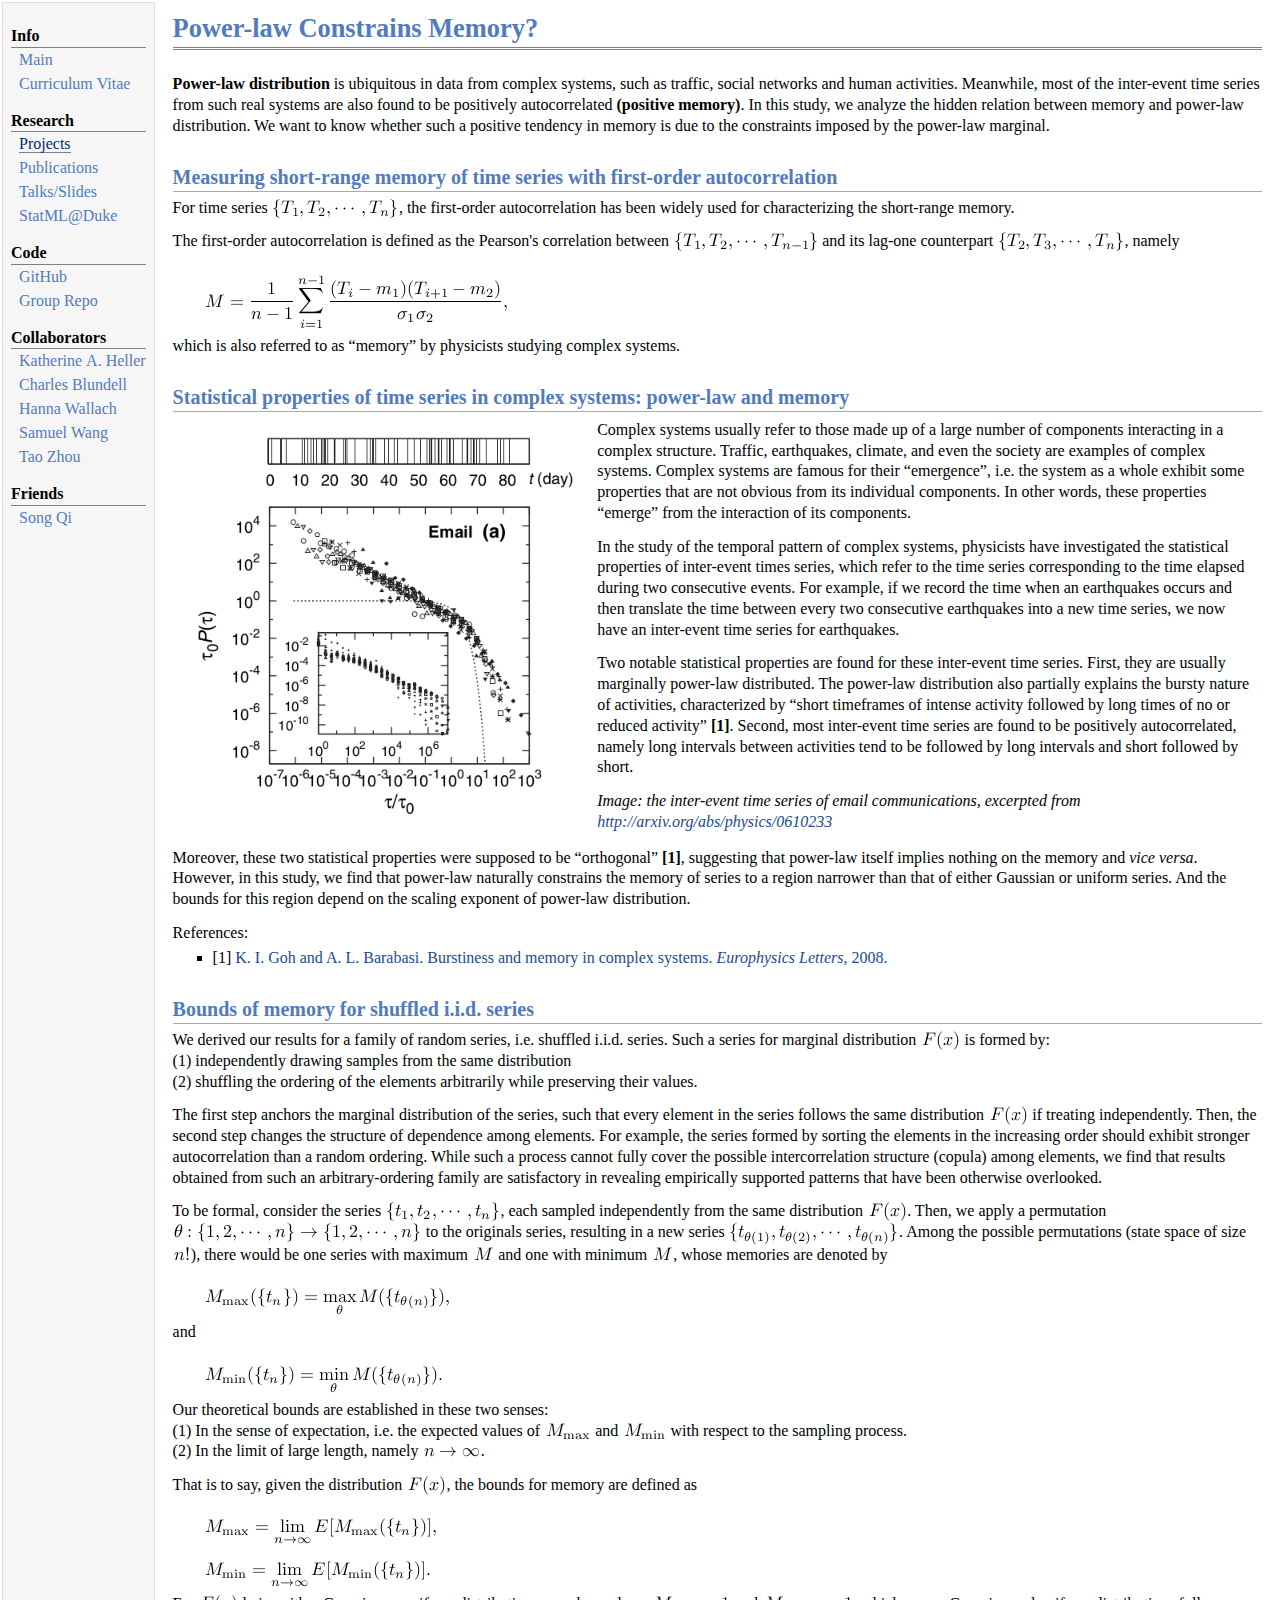
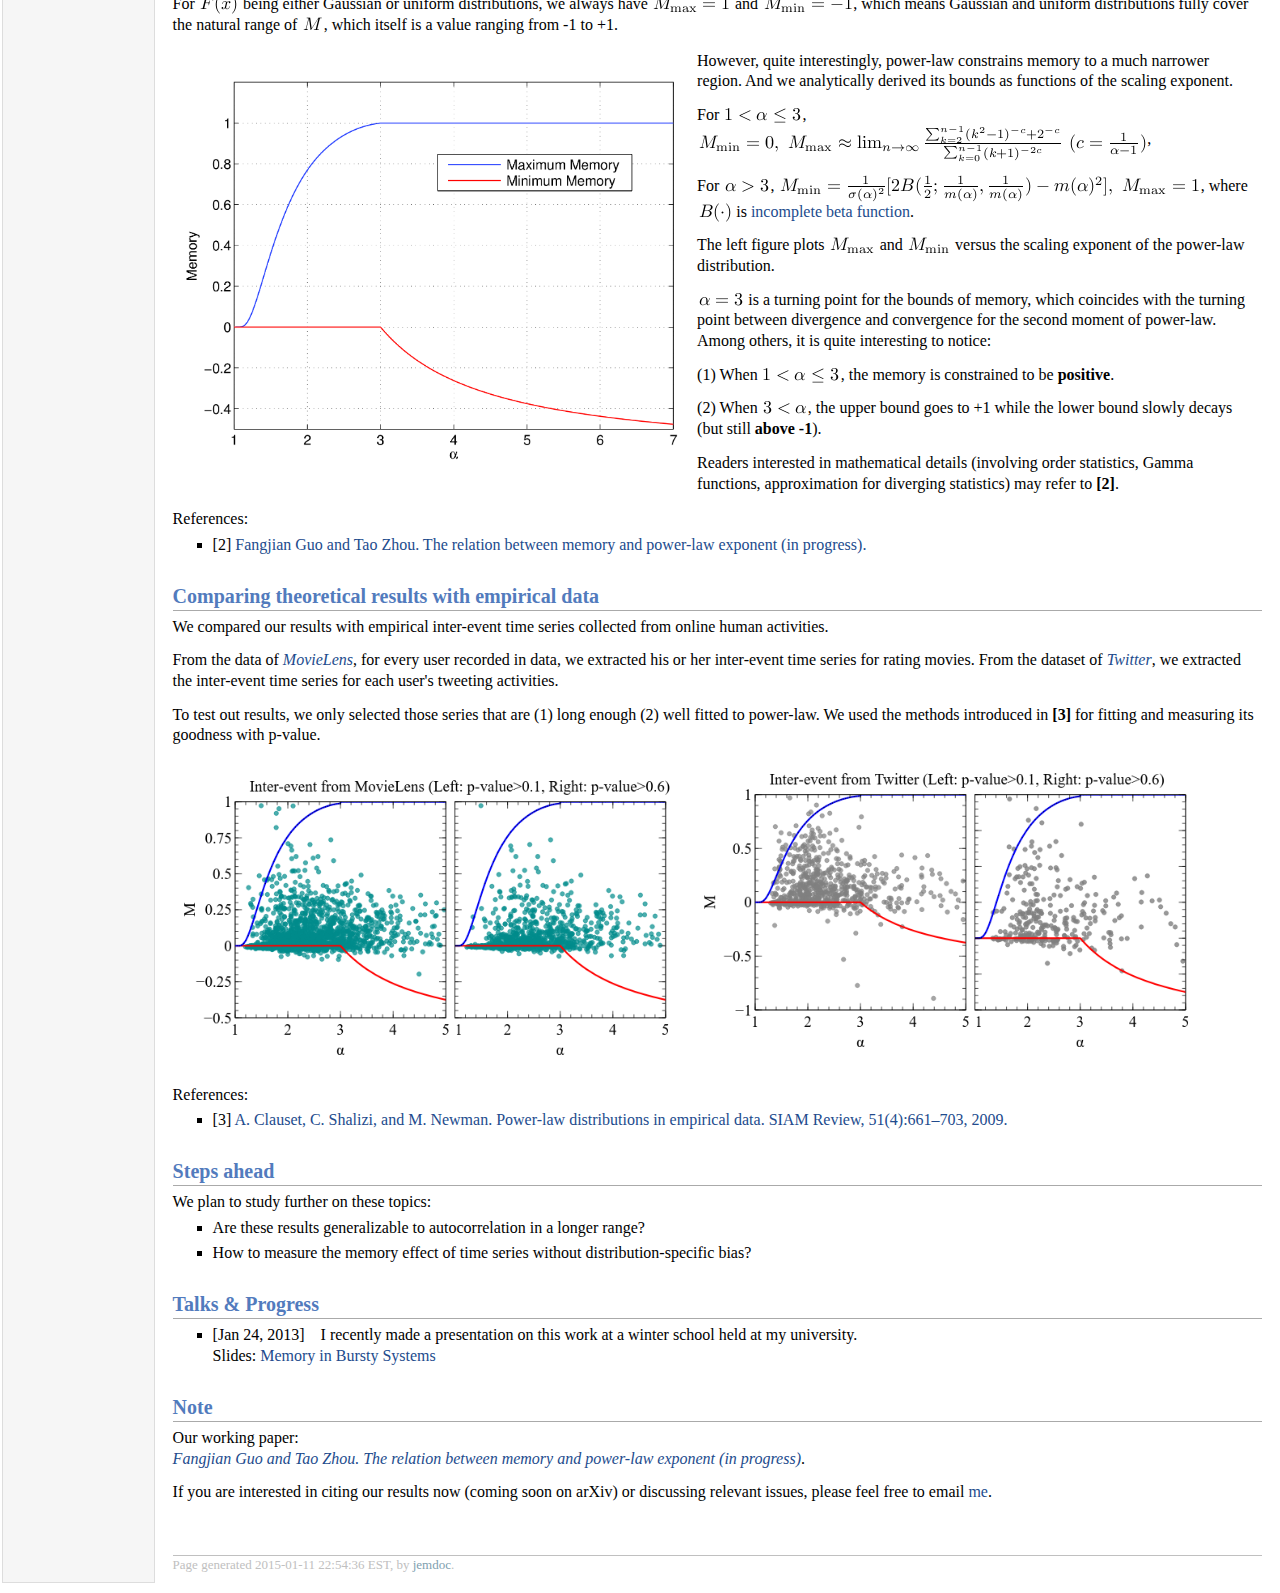
<file: html/powermemproject.html>
<!DOCTYPE html PUBLIC "-//W3C//DTD XHTML 1.1//EN"
  "http://www.w3.org/TR/xhtml11/DTD/xhtml11.dtd">
<html xmlns="http://www.w3.org/1999/xhtml" xml:lang="en">
<head>
<meta name="generator" content="jemdoc, see http://jemdoc.jaboc.net/" />
<meta http-equiv="Content-Type" content="text/html;charset=utf-8" />
<link rel="stylesheet" href="jemdoc.css" type="text/css" />
<title>Power-law Constrains Memory?</title>
</head>
<body>
<script type="text/javascript">
var gaJsHost = (("https:" == document.location.protocol) ? "https://ssl." : "http://www.");
document.write(unescape("%3Cscript src='" + gaJsHost + "google-analytics.com/ga.js' type='text/javascript'%3E%3C/script%3E"));
</script>
<script type="text/javascript">
try {
    var pageTracker = _gat._getTracker("UA-36013347-1");
    pageTracker._trackPageview();
} catch(err) {}</script>
<table summary="Table for page layout." id="tlayout">
<tr valign="top">
<td id="layout-menu">
<div class="menu-category">Info</div>
<div class="menu-item"><a href="index.html">Main</a></div>
<div class="menu-item"><a href="CV.html">Curriculum&nbsp;Vitae</a></div>
<div class="menu-category">Research</div>
<div class="menu-item"><a href="project.html" class="current">Projects</a></div>
<div class="menu-item"><a href="publication.html">Publications</a></div>
<div class="menu-item"><a href="talks.html">Talks/Slides</a></div>
<div class="menu-item"><a href="http://web.duke.edu/statml/">StatML@Duke</a></div>
<div class="menu-category">Code</div>
<div class="menu-item"><a href="https://github.com/richardkwo">GitHub</a></div>
<div class="menu-item"><a href="https://github.com/dukeML">Group&nbsp;Repo</a></div>
<div class="menu-category">Collaborators</div>
<div class="menu-item"><a href="https://stat.duke.edu/~kheller/">Katherine&nbsp;A.&nbsp;Heller</a></div>
<div class="menu-item"><a href="http://www.gatsby.ucl.ac.uk/~ucgtcbl/">Charles&nbsp;Blundell</a></div>
<div class="menu-item"><a href="http://dirichlet.net/">Hanna&nbsp;Wallach</a></div>
<div class="menu-item"><a href="https://stat.duke.edu/~xw56/">Samuel&nbsp;Wang</a></div>
<div class="menu-item"><a href="http://scholar.google.com/citations?user=MXgWgmEAAAAJ">Tao&nbsp;Zhou</a></div>
<div class="menu-category">Friends</div>
<div class="menu-item"><a href="http://www.songqiuestc.com/">Song&nbsp;Qi</a></div>
</td>
<td id="layout-content">
<div id="toptitle">
<h1>Power-law Constrains Memory?</h1>
</div>
<p><b>Power-law distribution</b> is ubiquitous in data from complex systems, such as traffic, social networks and human activities. Meanwhile, most of the inter-event time series from such real systems are also found to be positively autocorrelated <b>(positive memory)</b>. In this study, we analyze the hidden relation between memory and power-law distribution. We want to know whether such a positive tendency in memory is due to the constraints imposed by the power-law marginal.</p>
<h2>Measuring short-range memory of time series with first-order autocorrelation</h2>
<p>For time series <img class="eq" src="eqs/1176453084434262149-130.png" alt="{ T_1, T_2, cdots, T_n } " style="vertical-align: -5px" />, 
the first-order autocorrelation has been widely used for characterizing the 
short-range memory. </p>
<p>The first-order autocorrelation is 
defined as the Pearson's correlation between <img class="eq" src="eqs/8180015942328718546-130.png" alt="{ T_1, T_2, cdots, T_{n-1} }" style="vertical-align: -5px" /> and 
its lag-one counterpart <img class="eq" src="eqs/7726084162040611454-130.png" alt=" { T_2, T_3, cdots, T_n } " style="vertical-align: -5px" />, namely</p>

<div class="eqwl"><img class="eqwl" src="eqs/4654223287388849747-130.png" alt=" M = frac{1}{n-1} sum_{i=1}^{n-1} frac{(T_i -m_1)(T_{i+1} - m_2)}{sigma_1 sigma_2}, " />
<br /></div><p>which is also referred to as &ldquo;memory&rdquo; by physicists studying complex systems.</p>
<h2>Statistical properties of time series in complex systems: power-law and memory</h2>
<table class="imgtable"><tr><td>
<img src="projects/email_series.png" alt="The inter-event time series for email" width="400px" />&nbsp;</td>
<td align="left"><p>Complex systems usually refer to those made up of a large number of components interacting 
in a complex structure. 
Traffic, earthquakes, climate, and even the society are examples of complex systems. 
Complex systems are famous for their &ldquo;emergence&rdquo;, i.e. the system as a whole exhibit some properties
that are not obvious from its individual components. In other words, these properties &ldquo;emerge&rdquo; from 
the interaction of its components.</p>
<p>In the study of the temporal pattern of complex systems, physicists have investigated 
the statistical properties of inter-event times series, which refer to the time series 
corresponding to the time elapsed during two consecutive events. For example, if we record 
the time when an earthquakes occurs and then translate the time between every two consecutive earthquakes into a new time series, we now have an inter-event time series for earthquakes.</p>
<p>Two notable statistical properties are found for these inter-event time series. First, 
they are usually marginally power-law distributed. The power-law distribution also partially 
explains the bursty nature of activities, characterized by &ldquo;short timeframes of intense activity followed
by long times of no or reduced activity&rdquo; <b>[1]</b>. Second, most inter-event time series are found to 
be positively autocorrelated, namely long intervals between activities tend to be followed by long 
intervals and short followed by short.</p>
<p><i>Image: the inter-event time series of email communications, excerpted from <a href="http://arxiv.org/abs/physics/0610233">http://arxiv.org/abs/physics/0610233</a></i></p>
</td></tr></table>
<p>Moreover, these two statistical properties were supposed to be &ldquo;orthogonal&rdquo; <b>[1]</b>, suggesting that  
power-law itself implies nothing on the memory and <i>vice versa</i>. However, in this study, we find that 
power-law naturally constrains the memory of series to a region narrower than that of either 
Gaussian or uniform series. And the bounds for this region depend on the scaling exponent of 
power-law distribution. </p>
<p>References:</p>
<ul>
<li><p>[1] <a href="http://iopscience.iop.org/0295-5075/81/4/48002">K. I. Goh and A. L. Barabasi. Burstiness and memory in complex systems. <i>Europhysics Letters</i>, 2008.</a></p>
</li>
</ul>
<h2>Bounds of memory for shuffled i.i.d. series</h2>
<p>We derived our results for a family of random series, i.e. shuffled i.i.d. series. Such a series for marginal distribution <img class="eq" src="eqs/4328376043691676305-130.png" alt="F(x)" style="vertical-align: -5px" /> is formed by:<br />(1) independently drawing samples from the same distribution<br /> (2) shuffling the ordering of the elements arbitrarily while preserving their values.</p>
<p>The first step anchors the marginal distribution of the series, such that every element in the series follows the same distribution <img class="eq" src="eqs/4328376043691676305-130.png" alt="F(x)" style="vertical-align: -5px" /> if treating independently. Then, the second step changes the structure of dependence among elements. For example, the series formed by sorting the elements in the increasing order should exhibit stronger autocorrelation than a random ordering. While such a process cannot fully cover the possible intercorrelation structure (copula) among elements, we find that results obtained from such an arbitrary-ordering family 
are satisfactory in revealing empirically supported patterns that have been otherwise overlooked.</p>
<p>To be formal, consider the series <img class="eq" src="eqs/2757778093442938730-130.png" alt="{ t_1, t_2, cdots, t_n }" style="vertical-align: -5px" />, each sampled independently from the same
distribution <img class="eq" src="eqs/4328376043691676305-130.png" alt="F(x)" style="vertical-align: -5px" />. Then, we apply a permutation <img class="eq" src="eqs/1687758656346283004-130.png" alt="theta: {1, 2, cdots, n} rightarrow {1, 2, cdots, n}" style="vertical-align: -5px" /> to the originals series, resulting in a new series <img class="eq" src="eqs/6298569276614932174-130.png" alt="{ t_{theta(1)}, t_{theta(2)}, cdots, t_{theta(n)}}" style="vertical-align: -8px" />. Among the possible permutations (state space of size <img class="eq" src="eqs/14080084590127081-130.png" alt="n!" style="vertical-align: -1px" />), there would be one series with maximum <img class="eq" src="eqs/9856029644-130.png" alt="M" style="vertical-align: -0px" /> and one with minimum <img class="eq" src="eqs/9856029644-130.png" alt="M" style="vertical-align: -0px" />, whose memories are denoted by </p>

<div class="eqwl"><img class="eqwl" src="eqs/3959152700368304552-130.png" alt=" M_{max}({t_n}) = max_{theta} M({t_{theta(n)}}),  " />
<br /></div><p>and </p>

<div class="eqwl"><img class="eqwl" src="eqs/3942677347497476547-130.png" alt=" M_{min}({t_n}) = min_{theta} M({t_{theta(n)}}). " />
<br /></div><p>Our theoretical bounds are established in these two senses: <br />
(1) In the sense of expectation, i.e. the expected values of <img class="eq" src="eqs/5717853834834033198-130.png" alt="M_{max}" style="vertical-align: -4px" /> and <img class="eq" src="eqs/5717845834852033316-130.png" alt="M_{min}" style="vertical-align: -3px" /> with respect to the sampling process.<br />
(2) In the limit of large length, namely <img class="eq" src="eqs/2308487461214415589-130.png" alt="n rightarrow infty" style="vertical-align: -1px" />.</p>
<p>That is to say, given the distribution <img class="eq" src="eqs/4328376043691676305-130.png" alt="F(x)" style="vertical-align: -5px" />, the bounds for memory are defined as </p>

<div class="eqwl"><img class="eqwl" src="eqs/2783937114357817422-130.png" alt=" M_{max} = lim_{n rightarrow infty} E[M_{max}({t_n})], " />
<br /></div>
<div class="eqwl"><img class="eqwl" src="eqs/5403824712036822900-130.png" alt=" M_{min} = lim_{n rightarrow infty} E[M_{min}({t_n})]. " />
<br /></div><p>For <img class="eq" src="eqs/4328376043691676305-130.png" alt="F(x)" style="vertical-align: -5px" /> being either Gaussian or uniform distributions, we always have <img class="eq" src="eqs/3343037050912814030-130.png" alt="M_{max} = 1" style="vertical-align: -4px" /> and <img class="eq" src="eqs/709880935364946992-130.png" alt="M_{min}=-1" style="vertical-align: -3px" />, 
which means Gaussian and uniform distributions fully cover the natural range of <img class="eq" src="eqs/9856029644-130.png" alt="M" style="vertical-align: -0px" />, which itself is a value ranging from -1 to +1.</p>
<table class="imgtable"><tr><td>
<img src="projects/power_mem_bounds.png" alt="The inter-event time series for email" width="500px" />&nbsp;</td>
<td align="left"><p>However, quite interestingly, power-law constrains memory to a much narrower region. And we analytically derived its bounds as functions of the scaling exponent.</p>
<p>For <img class="eq" src="eqs/8967163915721411637-130.png" alt="1&lt;alpha leq 3" style="vertical-align: -3px" />, <img class="eq" src="eqs/6461107272371490561-130.png" alt=" M_{min} = 0,   M_{max} approx lim_{n rightarrow infty} frac{sum_{k=2}^{n-1} (k^2-1)^{-c} + 2^{-c}}{sum_{k=0}^{n-1} (k+1)^{-2c}}   (c=frac{1}{alpha-1}) " style="vertical-align: -18px" />,</p>
<p>For <img class="eq" src="eqs/9011804019582490705-130.png" alt="alpha &gt; 3" style="vertical-align: -1px" />, <img class="eq" src="eqs/21919382334207606-130.png" alt="M_{min} = frac{1}{sigma(alpha)^2} [2B(frac{1}{2}; frac{1}{m(alpha)}, frac{1}{m(alpha)}) - m(alpha)^2],   M_{max}=1" style="vertical-align: -11px" />, where <img class="eq" src="eqs/4544800960996790673-130.png" alt="B(cdot)" style="vertical-align: -5px" /> is <a href="http://en.wikipedia.org/wiki/Beta_function">incomplete beta function</a>.</p>
<p>The left figure plots <img class="eq" src="eqs/5717853834834033198-130.png" alt="M_{max}" style="vertical-align: -4px" /> and <img class="eq" src="eqs/5717845834852033316-130.png" alt="M_{min}" style="vertical-align: -3px" /> versus the scaling exponent of the power-law distribution. </p>
<p><img class="eq" src="eqs/2031553203679749212-130.png" alt="alpha=3" style="vertical-align: -1px" /> is a turning point for the bounds of memory, which coincides with the turning point between divergence and convergence for the second moment of power-law. Among others, it is quite interesting to notice:</p>
<p>(1) When <img class="eq" src="eqs/5927681684978963723-130.png" alt="1 &lt; alpha leq 3" style="vertical-align: -3px" />, the memory is constrained to be <b>positive</b>.</p>
<p>(2) When <img class="eq" src="eqs/1056302641961930561-130.png" alt="3 &lt; alpha" style="vertical-align: -1px" />, the upper bound goes to +1 while the lower bound slowly decays (but still <b>above -1</b>).</p>
<p>Readers interested in mathematical details (involving order statistics, Gamma functions, approximation for diverging statistics) may refer to <b>[2]</b>.</p>
</td></tr></table>
<p>References:</p>
<ul>
<li><p>[2] <a href="papers/PowerMemPaper.pdf">Fangjian Guo and Tao Zhou. The relation between memory and power-law exponent (in progress).</a></p>
</li>
</ul>
<h2>Comparing theoretical results with empirical data</h2>
<p>We compared our results with empirical inter-event time series collected from online human activities. </p>
<p>From the data of <a href="http://movielens.umn.edu/login"><i>MovieLens</i></a>, for every user recorded in data, we extracted his or her inter-event time series for rating movies. From the dataset of <a href="https://twitter.com/"><i>Twitter</i></a>, we extracted the inter-event time series for each user's tweeting activities. </p>
<p>To test out results, we only selected those series that are (1) long enough (2) well fitted to power-law. We used the methods introduced in <b>[3]</b> for fitting and measuring its goodness with p-value. </p>
<table class="imgtable"><tr><td>
<img src="projects/movlens.png" alt="Comparing theoretical bounds with MovieLens data" width="500px" />&nbsp;</td>
<td align="left"><p><img src="projects/twitter.png" alt="NZ" WIDTH=500/></p>
</td></tr></table>
<p>References:</p>
<ul>
<li><p>[3] <a href="http://epubs.siam.org/doi/abs/10.1137/070710111">A. Clauset, C. Shalizi, and M. Newman. Power-law distributions in empirical data. SIAM Review, 51(4):661–703, 2009.</a></p>
</li>
</ul>
<h2>Steps ahead</h2>
<p>We plan to study further on these  topics:</p>
<ul>
<li><p>Are these results generalizable to autocorrelation in a longer range?</p>
</li>
<li><p>How to measure the memory effect of time series without distribution-specific bias?</p>
</li>
</ul>
<h2>Talks &amp; Progress </h2>
<ul>
<li><p>[Jan 24, 2013]&nbsp;&nbsp;&nbsp; I recently made a presentation on this work at a winter school held at my university.<br />
Slides: <a href="talks/BurstMemSlides.pdf">Memory in Bursty Systems</a></p>
</li>
</ul>
<h2>Note</h2>
<p>Our working paper:<br />
<a href="papers/PowerMemPaper.pdf"><i>Fangjian Guo and Tao Zhou. The relation between memory and power-law exponent (in progress)</i></a>.</p>
<p>If you are interested in citing our results now (coming soon on arXiv) or discussing relevant issues, please feel free to email <a href="index.html">me</a>.</p>
<div id="footer">
<div id="footer-text">
Page generated 2015-01-11 22:54:36 EST, by <a href="http://jemdoc.jaboc.net/">jemdoc</a>.
</div>
</div>
</td>
</tr>
</table>
<script type="text/javascript">
</file>
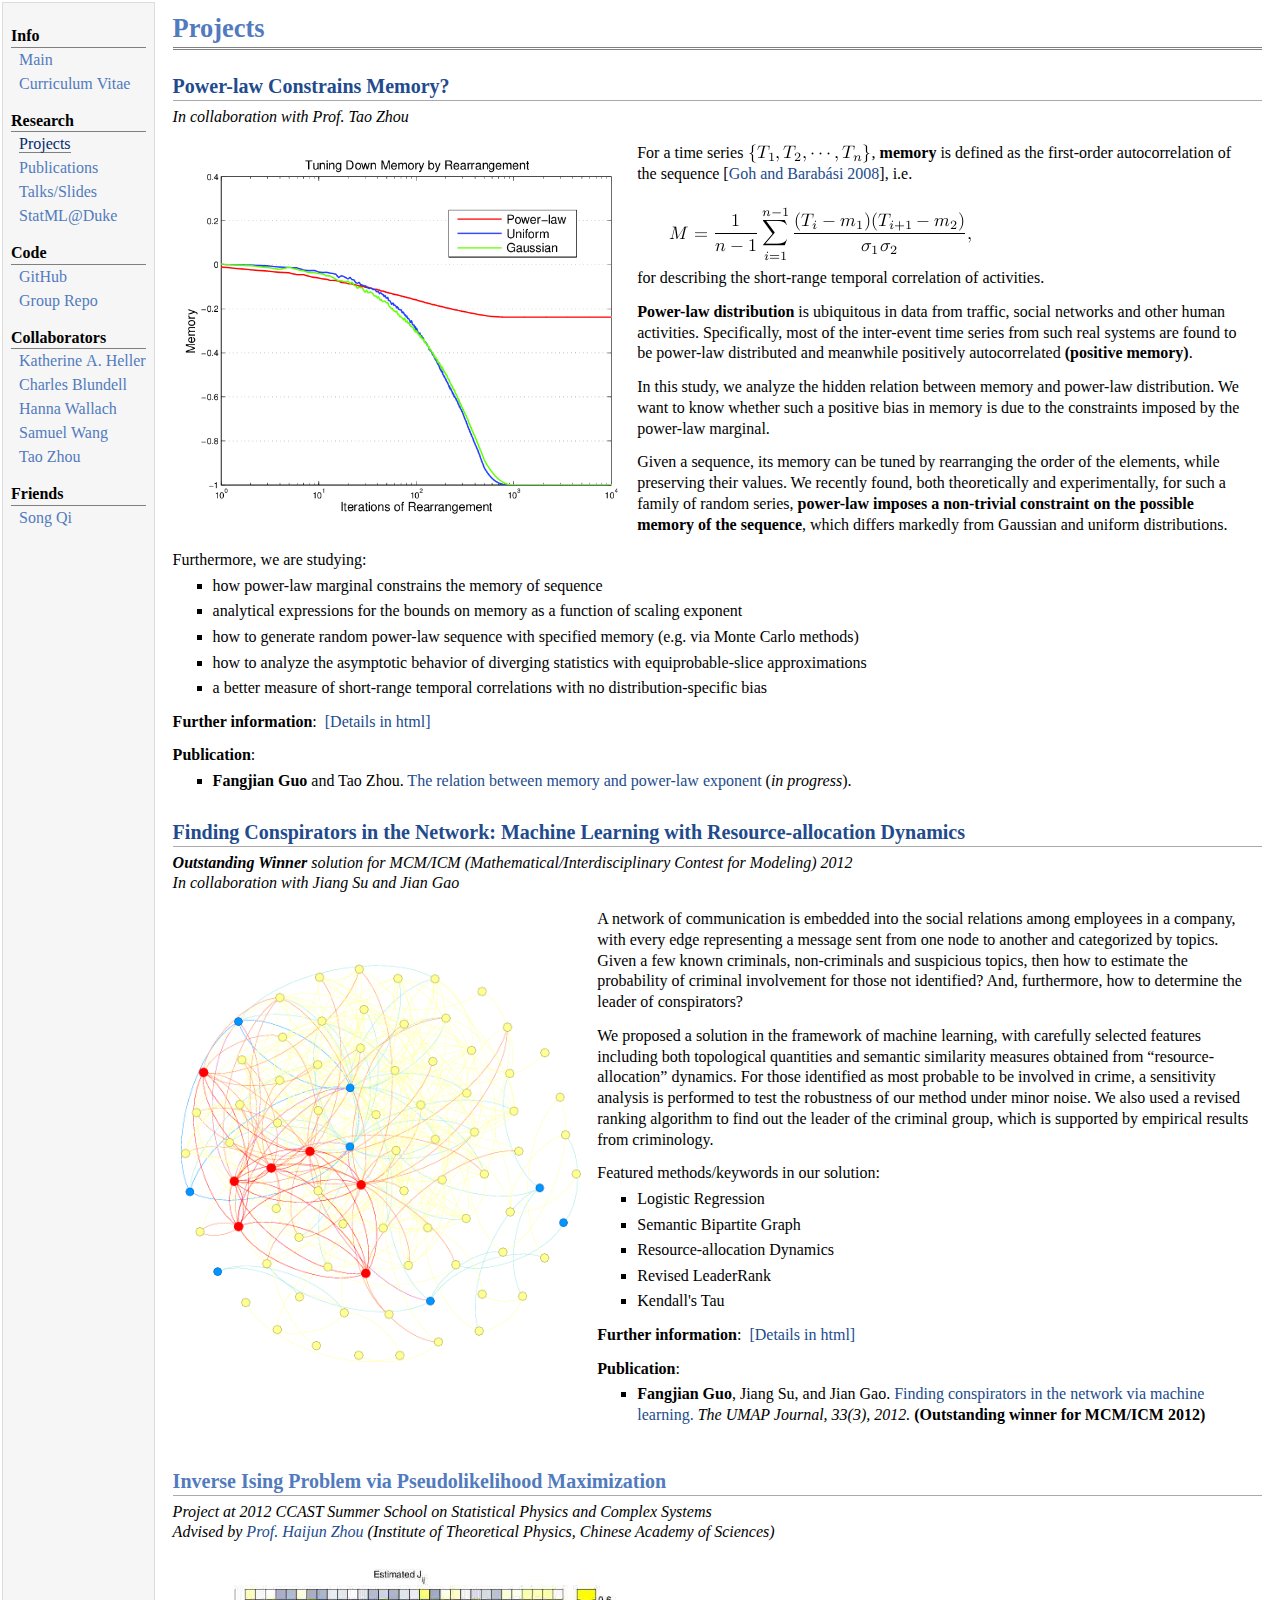
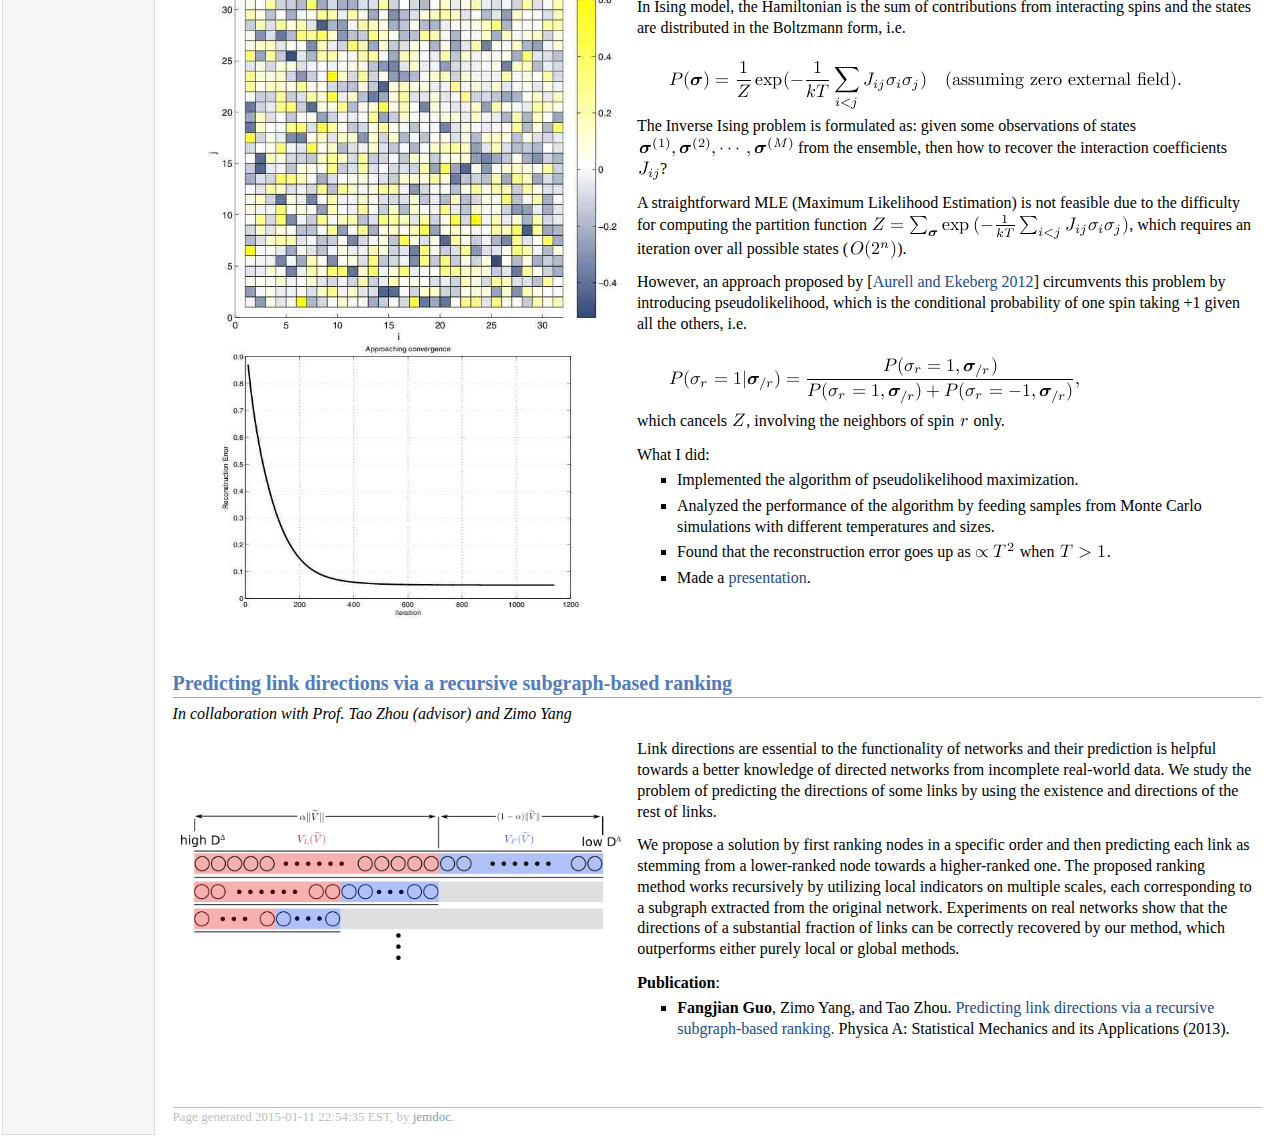
<file: html/project.html>
<!DOCTYPE html PUBLIC "-//W3C//DTD XHTML 1.1//EN"
  "http://www.w3.org/TR/xhtml11/DTD/xhtml11.dtd">
<html xmlns="http://www.w3.org/1999/xhtml" xml:lang="en">
<head>
<meta name="generator" content="jemdoc, see http://jemdoc.jaboc.net/" />
<meta http-equiv="Content-Type" content="text/html;charset=utf-8" />
<link rel="stylesheet" href="jemdoc.css" type="text/css" />
<title>Projects</title>
</head>
<body>
<script type="text/javascript">
var gaJsHost = (("https:" == document.location.protocol) ? "https://ssl." : "http://www.");
document.write(unescape("%3Cscript src='" + gaJsHost + "google-analytics.com/ga.js' type='text/javascript'%3E%3C/script%3E"));
</script>
<script type="text/javascript">
try {
    var pageTracker = _gat._getTracker("UA-36013347-1");
    pageTracker._trackPageview();
} catch(err) {}</script>
<table summary="Table for page layout." id="tlayout">
<tr valign="top">
<td id="layout-menu">
<div class="menu-category">Info</div>
<div class="menu-item"><a href="index.html">Main</a></div>
<div class="menu-item"><a href="CV.html">Curriculum&nbsp;Vitae</a></div>
<div class="menu-category">Research</div>
<div class="menu-item"><a href="project.html" class="current">Projects</a></div>
<div class="menu-item"><a href="publication.html">Publications</a></div>
<div class="menu-item"><a href="talks.html">Talks/Slides</a></div>
<div class="menu-item"><a href="http://web.duke.edu/statml/">StatML@Duke</a></div>
<div class="menu-category">Code</div>
<div class="menu-item"><a href="https://github.com/richardkwo">GitHub</a></div>
<div class="menu-item"><a href="https://github.com/dukeML">Group&nbsp;Repo</a></div>
<div class="menu-category">Collaborators</div>
<div class="menu-item"><a href="https://stat.duke.edu/~kheller/">Katherine&nbsp;A.&nbsp;Heller</a></div>
<div class="menu-item"><a href="http://www.gatsby.ucl.ac.uk/~ucgtcbl/">Charles&nbsp;Blundell</a></div>
<div class="menu-item"><a href="http://dirichlet.net/">Hanna&nbsp;Wallach</a></div>
<div class="menu-item"><a href="https://stat.duke.edu/~xw56/">Samuel&nbsp;Wang</a></div>
<div class="menu-item"><a href="http://scholar.google.com/citations?user=MXgWgmEAAAAJ">Tao&nbsp;Zhou</a></div>
<div class="menu-category">Friends</div>
<div class="menu-item"><a href="http://www.songqiuestc.com/">Song&nbsp;Qi</a></div>
</td>
<td id="layout-content">
<div id="toptitle">
<h1>Projects</h1>
</div>
<h2><a href="powermemproject.html">Power-law Constrains Memory?</a></h2>
<p><i>In collaboration with Prof. Tao Zhou</i></p>
<table class="imgtable"><tr><td>
<img src="projects/powerlaw-normal-uni.png" alt="Power-law, normal and uniform" width="440px" />&nbsp;</td>
<td align="left"><p>For a time series <img class="eq" src="eqs/2690144396890465895-130.png" alt="{ T_1,T_2,cdots,T_n }" style="vertical-align: -5px" />, 
<b>memory</b> is defined as the first-order autocorrelation of the sequence [<a href="http://iopscience.iop.org/0295-5075/81/4/48002">Goh and Barabási 2008</a>], i.e.</p>

<div class="eqwl"><img class="eqwl" src="eqs/4654223287388849747-130.png" alt=" M = frac{1}{n-1} sum_{i=1}^{n-1} frac{(T_i -m_1)(T_{i+1} - m_2)}{sigma_1 sigma_2}, " />
<br /></div><p>for describing the short-range temporal correlation of activities.</p>
<p><b>Power-law distribution</b> is ubiquitous in data from traffic, social networks and other human activities. Specifically, most of the inter-event time series from such real systems are found to be power-law distributed and meanwhile positively autocorrelated <b>(positive memory)</b>. </p>
<p>In this study, we analyze the hidden relation between memory and power-law distribution. We want to know whether such a positive bias in memory is due to the constraints imposed by the power-law marginal.</p>
<p>Given a sequence, its memory can be tuned by rearranging the order of the elements, 
while preserving their values. We recently found, both theoretically and experimentally, 
for such a family of random series, 
<b>power-law imposes a non-trivial constraint on the possible memory of the sequence</b>, 
which differs markedly from Gaussian and uniform distributions.</p>
</td></tr></table>
<p>Furthermore, we are studying:</p>
<ul>
<li><p>how power-law marginal constrains the memory of sequence</p>
</li>
<li><p>analytical expressions for the bounds on memory as a function of scaling exponent</p>
</li>
<li><p>how to generate random power-law sequence with specified memory (e.g. via Monte Carlo methods)</p>
</li>
<li><p>how to analyze the asymptotic behavior of diverging statistics with equiprobable-slice approximations</p>
</li>
<li><p>a better measure of short-range temporal correlations with no distribution-specific bias</p>
</li>
</ul>
<p><b>Further information</b>:&nbsp;&nbsp;<a href="powermemproject.html">[Details in html]</a></p>
<p><b>Publication</b>:</p>
<ul>
<li><p><b>Fangjian Guo</b> and Tao Zhou. <a href="papers/PowerMemPaper.pdf">The relation between memory and power-law exponent</a> (<i>in progress</i>).</p>
</li>
</ul>
<h2><a href="icm2012.html">Finding Conspirators in the Network: Machine Learning with Resource-allocation Dynamics</a></h2>
<p><i><b>Outstanding Winner</b> solution for MCM/ICM (Mathematical/Interdisciplinary Contest for Modeling) 2012</i><br />
<i>In collaboration with Jiang Su and Jian Gao</i></p>
<table class="imgtable"><tr><td>
<img src="projects/icmnetwork.png" alt="The communication network" width="400px" />&nbsp;</td>
<td align="left"><p>A network of communication is embedded into the social relations among
employees in a company, with every edge representing a message sent from one
node to another and categorized by topics. Given a few known criminals,
non-criminals and suspicious topics, then how to estimate the
probability of criminal involvement for those not identified? And, furthermore, how to determine
the leader of conspirators?</p>
<p>We proposed a solution in the framework of machine learning, with carefully selected
features including both topological quantities and semantic similarity measures obtained from 
&ldquo;resource-allocation&rdquo; dynamics. For those identified as most probable to be involved in crime, a sensitivity analysis is performed to test the robustness of our method under minor noise. We also used a revised ranking algorithm to find out the leader of the criminal group, which is supported by empirical results from criminology. </p>
<p>Featured methods/keywords in our solution:</p>
<ul>
<li><p>Logistic Regression</p>
</li>
<li><p>Semantic Bipartite Graph</p>
</li>
<li><p>Resource-allocation Dynamics</p>
</li>
<li><p>Revised LeaderRank</p>
</li>
<li><p>Kendall's Tau</p>
</li>
</ul>
<p><b>Further information</b>:&nbsp;&nbsp;<a href="icm2012.html">[Details in html]</a></p>
<p><b>Publication</b>:</p>
<ul>
<li><p><b>Fangjian Guo</b>, Jiang Su, and Jian Gao. <a href="papers/ICM2012Paper.pdf">Finding conspirators in the network via machine learning.</a> <i>The UMAP Journal, 33(3), 2012.</i> <b>(Outstanding winner for MCM/ICM 2012)</b></p>
</li>
</ul>
</td></tr></table>
<h2>Inverse Ising Problem via Pseudolikelihood Maximization</h2>
<p><i>Project at 2012 CCAST Summer School on Statistical Physics and Complex Systems</i><br />
<i>Advised by <a href="http://power.itp.ac.cn/~zhouhj/index.html">Prof. Haijun Zhou</a> (Institute of Theoretical Physics, Chinese Academy of Sciences)</i></p>
<table class="imgtable"><tr><td>
<a href="projects/spinmat.jpg"><img src="projects/estJ.jpg" alt="Interaction coefficients matrix" width="440px" /></a>&nbsp;</td>
<td align="left"><p>In Ising model, the Hamiltonian is the sum of contributions from interacting spins and the states are 
distributed in the Boltzmann form, i.e.</p>

<div class="eqwl"><img class="eqwl" src="eqs/2783224830981112768-130.png" alt=" P(bm{sigma}) = frac{1}{Z} exp(-frac{1}{kT} sum_{i&lt;j} J_{ij} sigma_i sigma_j) quad text{(assuming zero external field)}. " />
<br /></div><p>The Inverse Ising problem is formulated as: given some observations of states <img class="eq" src="eqs/5881500552770242507-130.png" alt="bm{sigma}^{(1)}, bm{sigma}^{(2)}, cdots, bm{sigma}^{(M)}" style="vertical-align: -4px" /> from the ensemble, then how to recover the interaction coefficients <img class="eq" src="eqs/4265013382817103232-130.png" alt="J_{ij}" style="vertical-align: -6px" />?</p>
<p>A straightforward MLE (Maximum Likelihood Estimation) is not feasible due to the difficulty for 
computing the partition function <img class="eq" src="eqs/2436612714326592614-130.png" alt="Z = sum_{bm{sigma}} {exp{(-frac{1}{kT} sum_{i&lt;j} J_{ij} sigma_i sigma_j)}}" style="vertical-align: -9px" />, which 
requires an iteration over all possible states (<img class="eq" src="eqs/59546022197771312-130.png" alt="O(2^n)" style="vertical-align: -5px" />).</p>
<p>However, an approach proposed by [<a href="http://prl.aps.org/abstract/PRL/v108/i9/e090201">Aurell and Ekeberg 2012</a>] circumvents this problem by introducing pseudolikelihood, which is the conditional probability of one spin taking +1 given all the others, i.e.</p>

<div class="eqwl"><img class="eqwl" src="eqs/9093731852918095126-130.png" alt=" P(sigma_r = 1 vert bm{sigma}_{/r}) = frac{P(sigma_r=1, bm{sigma}_{/r})}{P(sigma_r=1, bm{sigma}_{/r})+P(sigma_r=-1, bm{sigma}_{/r})}, " />
<br /></div><p>which cancels <img class="eq" src="eqs/11520034651-130.png" alt="Z" style="vertical-align: -0px" />, involving the neighbors of spin <img class="eq" src="eqs/14592043891-130.png" alt="r" style="vertical-align: -1px" /> only.</p>
<p>What I did:</p>
<ul>
<li><p>Implemented the algorithm of pseudolikelihood maximization.</p>
</li>
<li><p>Analyzed the performance of the algorithm by feeding samples from Monte Carlo simulations with different temperatures and sizes.</p>
</li>
<li><p>Found that the reconstruction error goes up as <img class="eq" src="eqs/642719184191354355-130.png" alt="propto T^2" style="vertical-align: -1px" /> when <img class="eq" src="eqs/2354942681918301196-130.png" alt="T&gt;1" style="vertical-align: -1px" />.</p>
</li>
<li><p>Made a <a href="talks/InverseIsingSlides.pdf">presentation</a>.</p>
</li>
</ul>
</td></tr></table>
<h2>Predicting link directions via a recursive subgraph-based ranking</h2>
<p><i>In collaboration with Prof. Tao Zhou (advisor) and Zimo Yang</i></p>
<table class="imgtable"><tr><td>
<img src="projects/rankingProject.png" alt="Power-law, normal and uniform" width="440px" />&nbsp;</td>
<td align="left"><p>Link directions are essential to the functionality of networks and their prediction is helpful towards a better knowledge of directed networks from incomplete real-world data. We study the problem of predicting the directions of some links by using the existence and directions of the rest of links. </p>
<p>We propose a solution by first ranking nodes  in a specific order and then predicting each link as stemming from a lower-ranked node towards a higher-ranked one. The proposed ranking method works recursively by utilizing local indicators on multiple scales, each corresponding to a subgraph extracted from the original network. Experiments on real networks show that the directions of a substantial fraction of links can be correctly recovered by our method, which outperforms either purely local or global methods.</p>
<p><b>Publication</b>:</p>
<ul>
<li><p><b>Fangjian Guo</b>, Zimo Yang, and Tao Zhou. <a href="http://dx.doi.org/10.1016/j.physa.2013.03.025">Predicting link directions via a recursive subgraph-based ranking.</a> Physica A: Statistical Mechanics and its Applications (2013).</p>
</li>
</ul>
</td></tr></table>
<div id="footer">
<div id="footer-text">
Page generated 2015-01-11 22:54:35 EST, by <a href="http://jemdoc.jaboc.net/">jemdoc</a>.
</div>
</div>
</td>
</tr>
</table>
<script type="text/javascript">
</file>
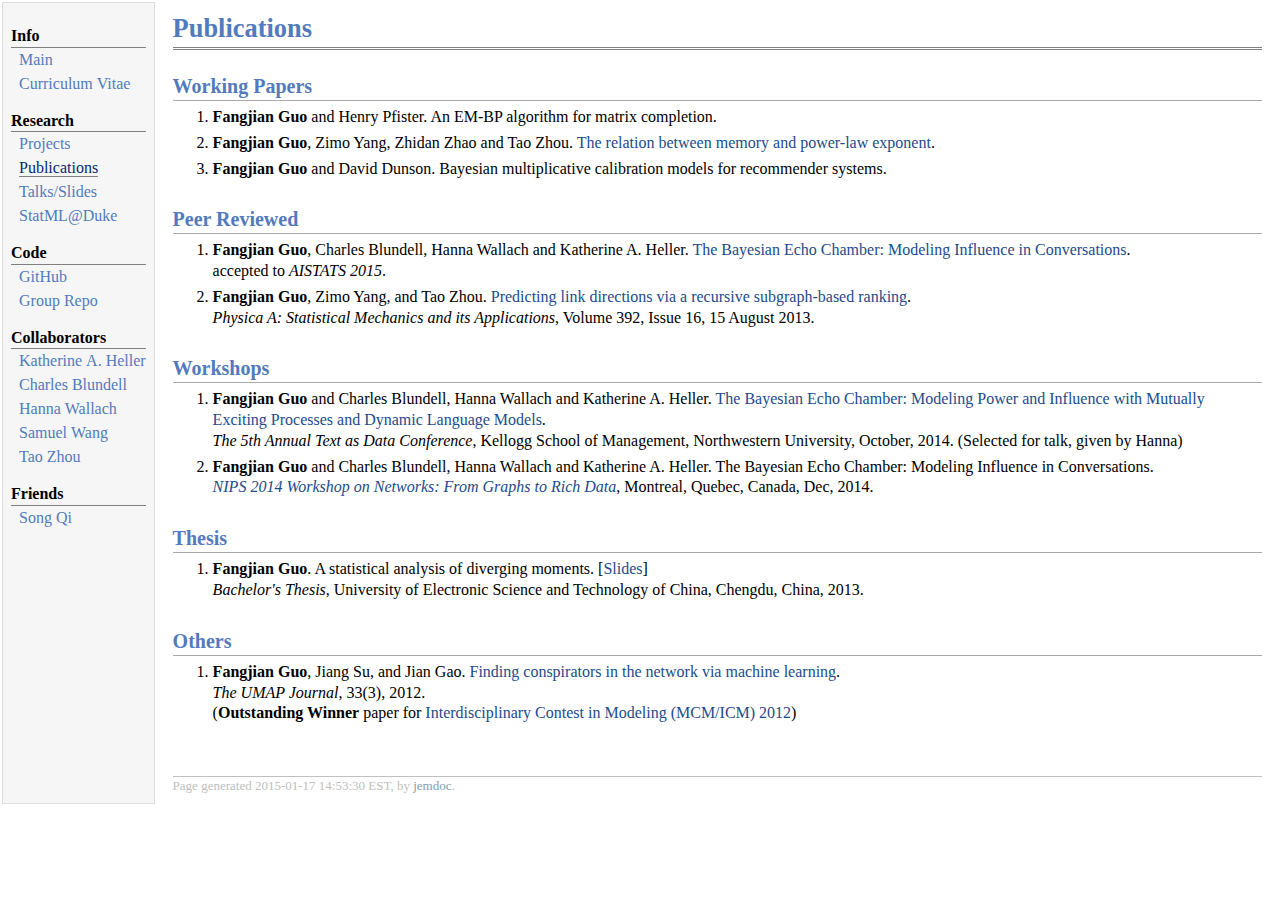
<file: html/publication.html>
<!DOCTYPE html PUBLIC "-//W3C//DTD XHTML 1.1//EN"
  "http://www.w3.org/TR/xhtml11/DTD/xhtml11.dtd">
<html xmlns="http://www.w3.org/1999/xhtml" xml:lang="en">
<head>
<meta name="generator" content="jemdoc, see http://jemdoc.jaboc.net/" />
<meta http-equiv="Content-Type" content="text/html;charset=utf-8" />
<link rel="stylesheet" href="jemdoc.css" type="text/css" />
<title>Publications</title>
</head>
<body>
<script type="text/javascript">
var gaJsHost = (("https:" == document.location.protocol) ? "https://ssl." : "http://www.");
document.write(unescape("%3Cscript src='" + gaJsHost + "google-analytics.com/ga.js' type='text/javascript'%3E%3C/script%3E"));
</script>
<script type="text/javascript">
try {
    var pageTracker = _gat._getTracker("UA-36013347-1");
    pageTracker._trackPageview();
} catch(err) {}</script>
<table summary="Table for page layout." id="tlayout">
<tr valign="top">
<td id="layout-menu">
<div class="menu-category">Info</div>
<div class="menu-item"><a href="index.html">Main</a></div>
<div class="menu-item"><a href="CV.html">Curriculum&nbsp;Vitae</a></div>
<div class="menu-category">Research</div>
<div class="menu-item"><a href="project.html">Projects</a></div>
<div class="menu-item"><a href="publication.html" class="current">Publications</a></div>
<div class="menu-item"><a href="talks.html">Talks/Slides</a></div>
<div class="menu-item"><a href="http://web.duke.edu/statml/">StatML@Duke</a></div>
<div class="menu-category">Code</div>
<div class="menu-item"><a href="https://github.com/richardkwo">GitHub</a></div>
<div class="menu-item"><a href="https://github.com/dukeML">Group&nbsp;Repo</a></div>
<div class="menu-category">Collaborators</div>
<div class="menu-item"><a href="https://stat.duke.edu/~kheller/">Katherine&nbsp;A.&nbsp;Heller</a></div>
<div class="menu-item"><a href="http://www.gatsby.ucl.ac.uk/~ucgtcbl/">Charles&nbsp;Blundell</a></div>
<div class="menu-item"><a href="http://dirichlet.net/">Hanna&nbsp;Wallach</a></div>
<div class="menu-item"><a href="https://stat.duke.edu/~xw56/">Samuel&nbsp;Wang</a></div>
<div class="menu-item"><a href="http://scholar.google.com/citations?user=MXgWgmEAAAAJ">Tao&nbsp;Zhou</a></div>
<div class="menu-category">Friends</div>
<div class="menu-item"><a href="http://www.songqiuestc.com/">Song&nbsp;Qi</a></div>
</td>
<td id="layout-content">
<div id="toptitle">
<h1>Publications</h1>
</div>
<h2>Working Papers</h2>
<ol>
<li><p><b>Fangjian Guo</b> and Henry Pfister. An EM-BP algorithm for matrix completion.</p>
</li>
<li><p><b>Fangjian Guo</b>, Zimo Yang, Zhidan Zhao and Tao Zhou. <a href="papers/PowerMemPaper.pdf">The relation between memory and power-law exponent</a>.</p>
</li>
<li><p><b>Fangjian Guo</b> and David Dunson. Bayesian multiplicative calibration models for recommender systems.</p>
</li>
</ol>
<h2>Peer Reviewed</h2>
<ol>
<li><p><b>Fangjian Guo</b>,  Charles Blundell, Hanna Wallach and Katherine A. Heller. <a href="http://arxiv.org/abs/1411.2674">The Bayesian Echo Chamber: Modeling Influence in Conversations</a>.<br />
accepted to <i>AISTATS 2015</i>.</p>
</li>
<li><p><b>Fangjian Guo</b>, Zimo Yang, and Tao Zhou. <a href="http://dx.doi.org/10.1016/j.physa.2013.03.025">Predicting link directions via a recursive subgraph-based ranking</a>.<br />
<i>Physica A: Statistical Mechanics and its Applications</i>, Volume 392, Issue 16, 15 August 2013.</p>
</li>
</ol>
<h2>Workshops</h2>
<ol>
<li><p><b>Fangjian Guo</b> and Charles Blundell, Hanna Wallach and Katherine A. Heller. <a href="http://www.kellogg.northwestern.edu/research/fordcenter/events/text%20as%20data%20oct%202014.htm">The Bayesian Echo Chamber: Modeling Power and Influence with Mutually Exciting Processes and Dynamic Language Models</a>.<br />
<i>The 5th Annual Text as Data Conference</i>, Kellogg School of Management, Northwestern University, October, 2014. (Selected for talk, given by Hanna)</p>
</li>
<li><p><b>Fangjian Guo</b> and Charles Blundell, Hanna Wallach and Katherine A. Heller. The Bayesian Echo Chamber: Modeling Influence in Conversations.<br />
<a href="http://tinyurl.com/NetworksNIPS2014"><i>NIPS 2014 Workshop on Networks: From Graphs to Rich Data</i></a>, Montreal, Quebec, Canada, Dec, 2014.</p>
</li>
</ol>
<h2>Thesis</h2>
<ol>
<li><p><b>Fangjian Guo</b>. A statistical analysis of diverging moments. [<a href="talks/ThesisDefPresentation_Guo.pdf">Slides</a>]<br />
<i>Bachelor's Thesis</i>, University of Electronic Science and Technology of China, Chengdu, China, 2013.</p>
</li>
</ol>
<h2>Others</h2>
<ol>
<li><p><b>Fangjian Guo</b>, Jiang Su, and Jian Gao. <a href="papers/ICM2012Paper.pdf">Finding conspirators in the network via machine learning</a>.<br /> 
<i>The UMAP Journal</i>, 33(3), 2012.<br />
(<b>Outstanding Winner</b> paper for <a href="http://www.comap.com/undergraduate/contests/mcm/contests/2012/results/">Interdisciplinary Contest in Modeling (MCM/ICM) 2012</a>)</p>
</li>
</ol>
<div id="footer">
<div id="footer-text">
Page generated 2015-01-17 14:53:30 EST, by <a href="http://jemdoc.jaboc.net/">jemdoc</a>.
</div>
</div>
</td>
</tr>
</table>
<script type="text/javascript">
</file>
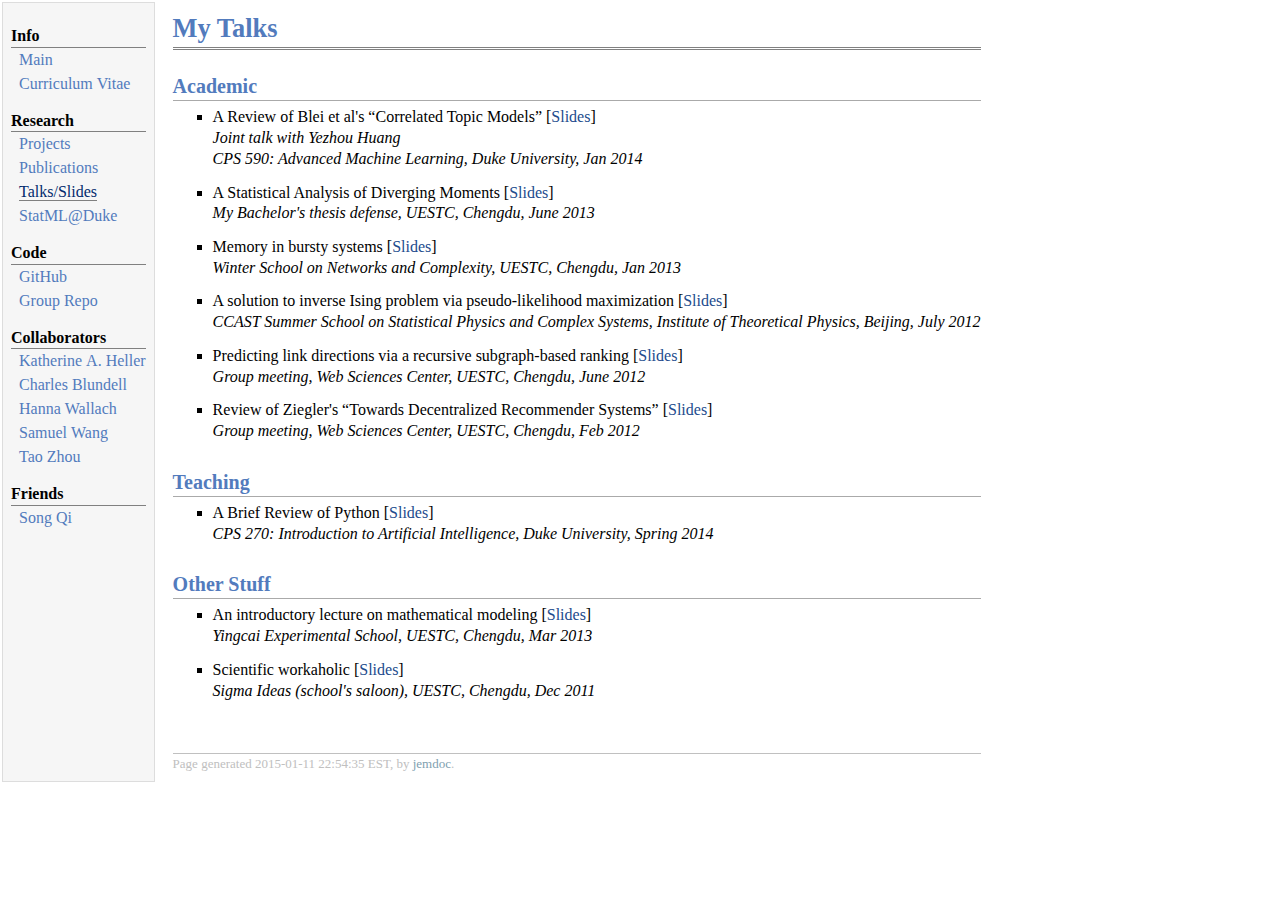
<file: html/talks.html>
<!DOCTYPE html PUBLIC "-//W3C//DTD XHTML 1.1//EN"
  "http://www.w3.org/TR/xhtml11/DTD/xhtml11.dtd">
<html xmlns="http://www.w3.org/1999/xhtml" xml:lang="en">
<head>
<meta name="generator" content="jemdoc, see http://jemdoc.jaboc.net/" />
<meta http-equiv="Content-Type" content="text/html;charset=utf-8" />
<link rel="stylesheet" href="jemdoc.css" type="text/css" />
<title>My Talks</title>
</head>
<body>
<script type="text/javascript">
var gaJsHost = (("https:" == document.location.protocol) ? "https://ssl." : "http://www.");
document.write(unescape("%3Cscript src='" + gaJsHost + "google-analytics.com/ga.js' type='text/javascript'%3E%3C/script%3E"));
</script>
<script type="text/javascript">
try {
    var pageTracker = _gat._getTracker("UA-36013347-1");
    pageTracker._trackPageview();
} catch(err) {}</script>
<table summary="Table for page layout." id="tlayout">
<tr valign="top">
<td id="layout-menu">
<div class="menu-category">Info</div>
<div class="menu-item"><a href="index.html">Main</a></div>
<div class="menu-item"><a href="CV.html">Curriculum&nbsp;Vitae</a></div>
<div class="menu-category">Research</div>
<div class="menu-item"><a href="project.html">Projects</a></div>
<div class="menu-item"><a href="publication.html">Publications</a></div>
<div class="menu-item"><a href="talks.html" class="current">Talks/Slides</a></div>
<div class="menu-item"><a href="http://web.duke.edu/statml/">StatML@Duke</a></div>
<div class="menu-category">Code</div>
<div class="menu-item"><a href="https://github.com/richardkwo">GitHub</a></div>
<div class="menu-item"><a href="https://github.com/dukeML">Group&nbsp;Repo</a></div>
<div class="menu-category">Collaborators</div>
<div class="menu-item"><a href="https://stat.duke.edu/~kheller/">Katherine&nbsp;A.&nbsp;Heller</a></div>
<div class="menu-item"><a href="http://www.gatsby.ucl.ac.uk/~ucgtcbl/">Charles&nbsp;Blundell</a></div>
<div class="menu-item"><a href="http://dirichlet.net/">Hanna&nbsp;Wallach</a></div>
<div class="menu-item"><a href="https://stat.duke.edu/~xw56/">Samuel&nbsp;Wang</a></div>
<div class="menu-item"><a href="http://scholar.google.com/citations?user=MXgWgmEAAAAJ">Tao&nbsp;Zhou</a></div>
<div class="menu-category">Friends</div>
<div class="menu-item"><a href="http://www.songqiuestc.com/">Song&nbsp;Qi</a></div>
</td>
<td id="layout-content">
<div id="toptitle">
<h1>My Talks</h1>
</div>
<h2>Academic</h2>
<ul>
<li><p>A Review of Blei et al's &ldquo;Correlated Topic Models&rdquo; [<a href="talks/CPS590-CTM-review.pdf">Slides</a>]<br />
<i>Joint talk with Yezhou Huang</i> <br />
<i>CPS 590: Advanced Machine Learning, Duke University, Jan 2014</i></p>
</li>
</ul>
<ul>
<li><p>A Statistical Analysis of Diverging Moments [<a href="talks/ThesisDefPresentation_Guo.pdf">Slides</a>]<br />
<i>My Bachelor's thesis defense, UESTC, Chengdu, June 2013</i></p>
</li>
</ul>
<ul>
<li><p>Memory in bursty systems  [<a href="talks/BurstMemSlides.pdf">Slides</a>]<br />
<i>Winter School on Networks and Complexity, UESTC, Chengdu, Jan 2013</i></p>
</li>
</ul>
<ul>
<li><p>A solution to inverse Ising problem via pseudo-likelihood maximization [<a href="talks/InverseIsingSlides.pdf">Slides</a>]<br />
<i>CCAST Summer School on Statistical Physics and Complex Systems, Institute of Theoretical Physics, Beijing, July 2012</i></p>
</li>
</ul>
<ul>
<li><p>Predicting link directions via a recursive subgraph-based ranking [<a href="talks/DirectionPaperSlides.pdf">Slides</a>]<br />
<i>Group meeting, Web Sciences Center, UESTC, Chengdu, June 2012</i></p>
</li>
</ul>
<ul>
<li><p>Review of Ziegler's &ldquo;Towards Decentralized Recommender Systems&rdquo; [<a href="talks/ReviewZiegler.pdf">Slides</a>]<br />
<i>Group meeting, Web Sciences Center, UESTC, Chengdu, Feb 2012</i></p>
</li>
</ul>
<h2>Teaching</h2>
<ul>
<li><p>A Brief Review of Python [<a href="talks/python-review.pdf">Slides</a>] <br />
<i>CPS 270: Introduction to Artificial Intelligence, Duke University, Spring 2014</i></p>
</li>
</ul>
<h2>Other Stuff</h2>
<ul>
<li><p>An introductory lecture on mathematical modeling [<a href="talks/MMIntro.pdf">Slides</a>]<br />
<i>Yingcai Experimental School, UESTC, Chengdu, Mar 2013</i></p>
</li>
</ul>
<ul>
<li><p>Scientific workaholic [<a href="talks/SigmaIdeasSlides.pdf">Slides</a>]<br />
<i>Sigma Ideas (school's saloon), UESTC, Chengdu, Dec 2011</i></p>
</li>
</ul>
<div id="footer">
<div id="footer-text">
Page generated 2015-01-11 22:54:35 EST, by <a href="http://jemdoc.jaboc.net/">jemdoc</a>.
</div>
</div>
</td>
</tr>
</table>
<script type="text/javascript">
</file>
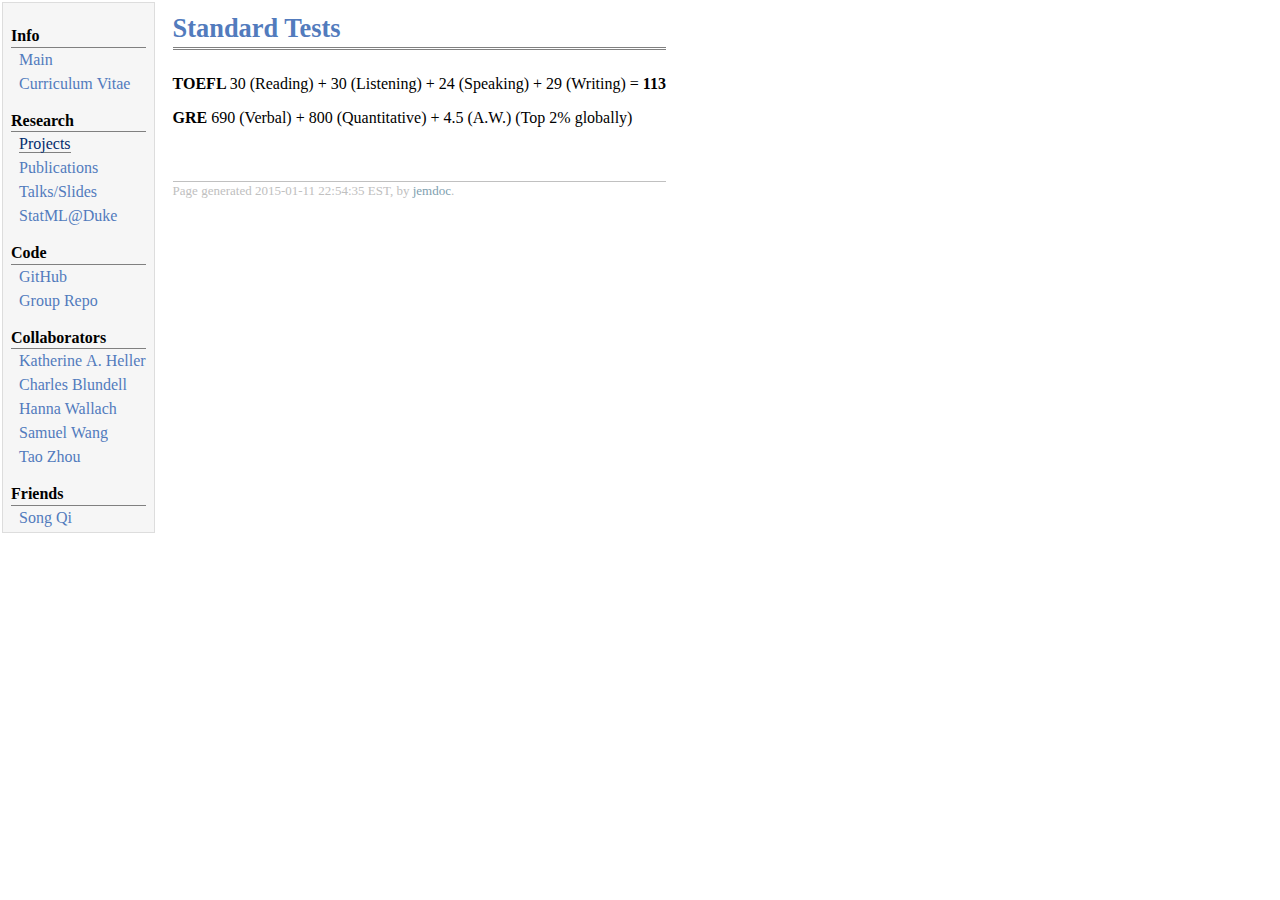
<file: html/tests.html>
<!DOCTYPE html PUBLIC "-//W3C//DTD XHTML 1.1//EN"
  "http://www.w3.org/TR/xhtml11/DTD/xhtml11.dtd">
<html xmlns="http://www.w3.org/1999/xhtml" xml:lang="en">
<head>
<meta name="generator" content="jemdoc, see http://jemdoc.jaboc.net/" />
<meta http-equiv="Content-Type" content="text/html;charset=utf-8" />
<link rel="stylesheet" href="jemdoc.css" type="text/css" />
<title>Standard Tests</title>
</head>
<body>
<script type="text/javascript">
var gaJsHost = (("https:" == document.location.protocol) ? "https://ssl." : "http://www.");
document.write(unescape("%3Cscript src='" + gaJsHost + "google-analytics.com/ga.js' type='text/javascript'%3E%3C/script%3E"));
</script>
<script type="text/javascript">
try {
    var pageTracker = _gat._getTracker("UA-36013347-1");
    pageTracker._trackPageview();
} catch(err) {}</script>
<table summary="Table for page layout." id="tlayout">
<tr valign="top">
<td id="layout-menu">
<div class="menu-category">Info</div>
<div class="menu-item"><a href="index.html">Main</a></div>
<div class="menu-item"><a href="CV.html">Curriculum&nbsp;Vitae</a></div>
<div class="menu-category">Research</div>
<div class="menu-item"><a href="project.html" class="current">Projects</a></div>
<div class="menu-item"><a href="publication.html">Publications</a></div>
<div class="menu-item"><a href="talks.html">Talks/Slides</a></div>
<div class="menu-item"><a href="http://web.duke.edu/statml/">StatML@Duke</a></div>
<div class="menu-category">Code</div>
<div class="menu-item"><a href="https://github.com/richardkwo">GitHub</a></div>
<div class="menu-item"><a href="https://github.com/dukeML">Group&nbsp;Repo</a></div>
<div class="menu-category">Collaborators</div>
<div class="menu-item"><a href="https://stat.duke.edu/~kheller/">Katherine&nbsp;A.&nbsp;Heller</a></div>
<div class="menu-item"><a href="http://www.gatsby.ucl.ac.uk/~ucgtcbl/">Charles&nbsp;Blundell</a></div>
<div class="menu-item"><a href="http://dirichlet.net/">Hanna&nbsp;Wallach</a></div>
<div class="menu-item"><a href="https://stat.duke.edu/~xw56/">Samuel&nbsp;Wang</a></div>
<div class="menu-item"><a href="http://scholar.google.com/citations?user=MXgWgmEAAAAJ">Tao&nbsp;Zhou</a></div>
<div class="menu-category">Friends</div>
<div class="menu-item"><a href="http://www.songqiuestc.com/">Song&nbsp;Qi</a></div>
</td>
<td id="layout-content">
<div id="toptitle">
<h1>Standard Tests</h1>
</div>
<p><b> TOEFL </b> 30 (Reading) + 30 (Listening) + 24 (Speaking) + 29 (Writing) = <b>113</b></p>
<p><b> GRE </b> 690 (Verbal) + 800 (Quantitative) + 4.5 (A.W.) (Top 2% globally)</p>
<div id="footer">
<div id="footer-text">
Page generated 2015-01-11 22:54:35 EST, by <a href="http://jemdoc.jaboc.net/">jemdoc</a>.
</div>
</div>
</td>
</tr>
</table>
<script type="text/javascript">
</file>
<file: html/jemdoc.css>
/* Default css file for jemdoc. */

table#tlayout {
    border: none;
    border-collapse: separate;
    background: white;
}

body {
	background: white;
	font-family: Georgia, serif;
	padding-bottom: 8px;
	margin: 0;
}

#layout-menu {
	background: #f6f6f6;
	border: 1px solid #dddddd;
	padding-top: 0.5em;
	padding-left: 8px;
	padding-right: 8px;
	font-size: 1.0em;
	width: auto;
	white-space: nowrap;
    text-align: left;
    vertical-align: top;
}

#layout-menu td {
	background: #f4f4f4;
    vertical-align: top;
}

#layout-content {
	padding-top: 0.0em;
	padding-left: 1.0em;
	padding-right: 1.0em;
    border: none;
    background: white;
    text-align: left;
    vertical-align: top;
}

#layout-menu a {
	line-height: 1.5em;
	margin-left: 0.5em;
}

tt {
    background: #ffffdd;
}

pre, tt {
	font-size: 90%;
	font-family: monaco, monospace;
}

a, a > tt {
	color: #224b8d;
	text-decoration: none;
}

a:hover {
	border-bottom: 1px gray dotted;
}

#layout-menu a.current:link, #layout-menu a.current:visited {
	color: #022b6d;
	border-bottom: 1px gray solid;
}
#layout-menu a:link, #layout-menu a:visited, #layout-menu a:hover {
	color: #527bbd;
	text-decoration: none;
}
#layout-menu a:hover {
	text-decoration: none;
}

div.menu-category {
	border-bottom: 1px solid gray;
	margin-top: 0.8em;
	padding-top: 0.2em;
	padding-bottom: 0.1em;
	font-weight: bold;
}

div.menu-item {
	padding-left: 16px;
	text-indent: -16px;
}

div#toptitle {
	padding-bottom: 0.2em;
	margin-bottom: 1.5em;
	border-bottom: 3px double gray;
}

/* Reduce space if we begin the page with a title. */
div#toptitle + h2, div#toptitle + h3 {
	margin-top: -0.7em;
}

div#subtitle {
	margin-top: 0.0em;
	margin-bottom: 0.0em;
	padding-top: 0em;
	padding-bottom: 0.1em;
}

em {
	font-style: italic;
}

strong {
	font-weight: bold;
}


h1, h2, h3 {
	color: #527bbd;
	margin-top: 0.7em;
	margin-bottom: 0.3em;
	padding-bottom: 0.2em;
	line-height: 1.0;
	padding-top: 0.5em;
	border-bottom: 1px solid #aaaaaa;
}

h1 {
	font-size: 165%;
}

h2 {
	padding-top: 0.8em;
	font-size: 125%;
}

h2 + h3 {
    padding-top: 0.2em;
}

h3 {
	font-size: 110%;
	border-bottom: none;
}

p {
	margin-top: 0.0em;
	margin-bottom: 0.8em;
	padding: 0;
	line-height: 1.3;
}

pre {
	padding: 0;
	margin: 0;
}

div#footer {
	font-size: small;
	border-top: 1px solid #c0c0c0;
	padding-top: 0.1em;
	margin-top: 4.0em;
	color: #c0c0c0;
}

div#footer a {
	color: #80a0b0;
}

div#footer-text {
	float: left;
	padding-bottom: 8px;
}

ul, ol, dl {
	margin-top: 0.2em;
	padding-top: 0;
	margin-bottom: 0.8em;
}

dt {
	margin-top: 0.5em;
	margin-bottom: 0;
}

dl {
	margin-left: 20px;
}

dd {
	color: #222222;
}

dd > *:first-child {
	margin-top: 0;
}

ul {
	list-style-position: outside;
	list-style-type: square;
}

p + ul, p + ol {
	margin-top: -0.5em;
}

li ul, li ol {
	margin-top: -0.3em;
}

ol {
	list-style-position: outside;
	list-style-type: decimal;
}

li p, dd p {
	margin-bottom: 0.3em;
}


ol ol {
	list-style-type: lower-alpha;
}

ol ol ol {
	list-style-type: lower-roman;
}

p + div.codeblock {
	margin-top: -0.6em;
}

div.codeblock, div.infoblock {
	margin-right: 0%;
	margin-top: 1.2em;
	margin-bottom: 1.3em;
}

div.blocktitle {
	font-weight: bold;
	color: #cd7b62;
	margin-top: 1.2em;
	margin-bottom: 0.1em;
}

div.blockcontent {
	border: 1px solid silver;
	padding: 0.3em 0.5em;
}

div.infoblock > div.blockcontent {
	background: #ffffee;
}

div.blockcontent p + ul, div.blockcontent p + ol {
	margin-top: 0.4em;
}

div.infoblock p {
	margin-bottom: 0em;
}

div.infoblock li p, div.infoblock dd p {
	margin-bottom: 0.5em;
}

div.infoblock p + p {
	margin-top: 0.8em;
}

div.codeblock > div.blockcontent {
	background: #f6f6f6;
}

span.pycommand {
	color: #000070;
}

span.statement {
	color: #008800;
}
span.builtin {
	color: #000088;
}
span.special {
	color: #990000;
}
span.operator {
	color: #880000;
}
span.error {
	color: #aa0000;
}
span.comment, span.comment > *, span.string, span.string > * {
	color: #606060;
}

@media print {
	#layout-menu { display: none; }
}

#fwtitle {
	margin: 2px;
}

#fwtitle #toptitle {
	padding-left: 0.5em;
	margin-bottom: 0.5em;
}

#layout-content h1:first-child, #layout-content h2:first-child, #layout-content h3:first-child {
	margin-top: -0.7em;
}

div#toptitle h1, #layout-content div#toptitle h1 {
	margin-bottom: 0.0em;
	padding-bottom: 0.1em;
	padding-top: 0;
	margin-top: 0.5em;
	border-bottom: none;
}

img.eq {
	padding: 0;
	padding-left: 0.1em;
	padding-right: 0.1em;
	margin: 0;
}

img.eqwl {
	padding-left: 2em;
	padding-top: 0.6em;
	padding-bottom: 0.2em;
	margin: 0;
}

table {
    border: 2px solid black;
    border-collapse: collapse;
}

td {
    padding: 2px;
    padding-left: 0.5em;
    padding-right: 0.5em;
    text-align: center;
    border: 1px solid gray;
}

table + table {
    margin-top: 1em;
}

tr.heading {
    font-weight: bold;
    border-bottom: 2px solid black;
}

img {
    border: none;
}

table.imgtable, table.imgtable td {
    border: none;
    text-align: left;
}

#CVTable {
    background: none repeat scroll 0 0 white;
    border:none white;
    border-collapse: separate; 
/*    margin-left: auto;*/
/*    margin-right: auto;*/
    margin-top: 0.5em;
/*    width: 900px;*/
    line-height:25px; 
    }
    
#CVTable td {
    padding: 2px;
    padding-left: 0.5em;
    padding-right: 0.5em;
    text-align: left;
    border: none;
}
</file>
